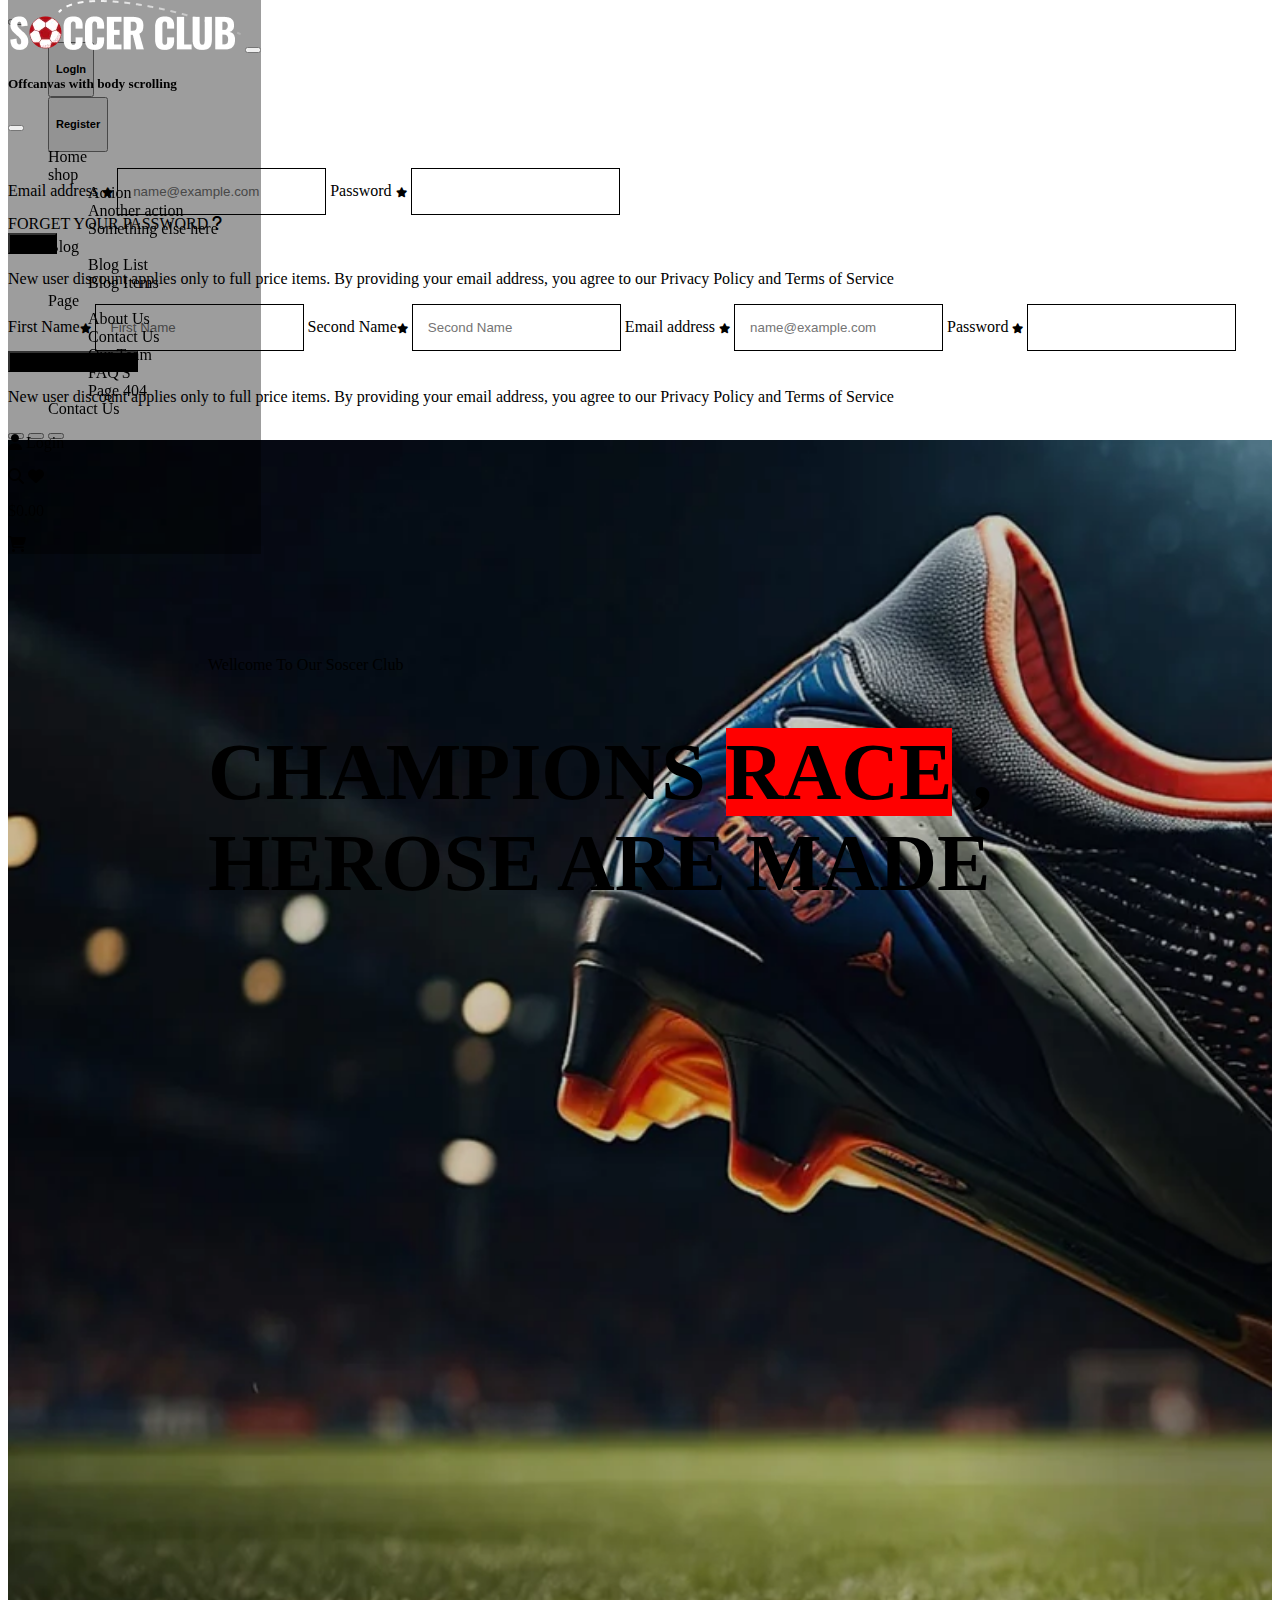
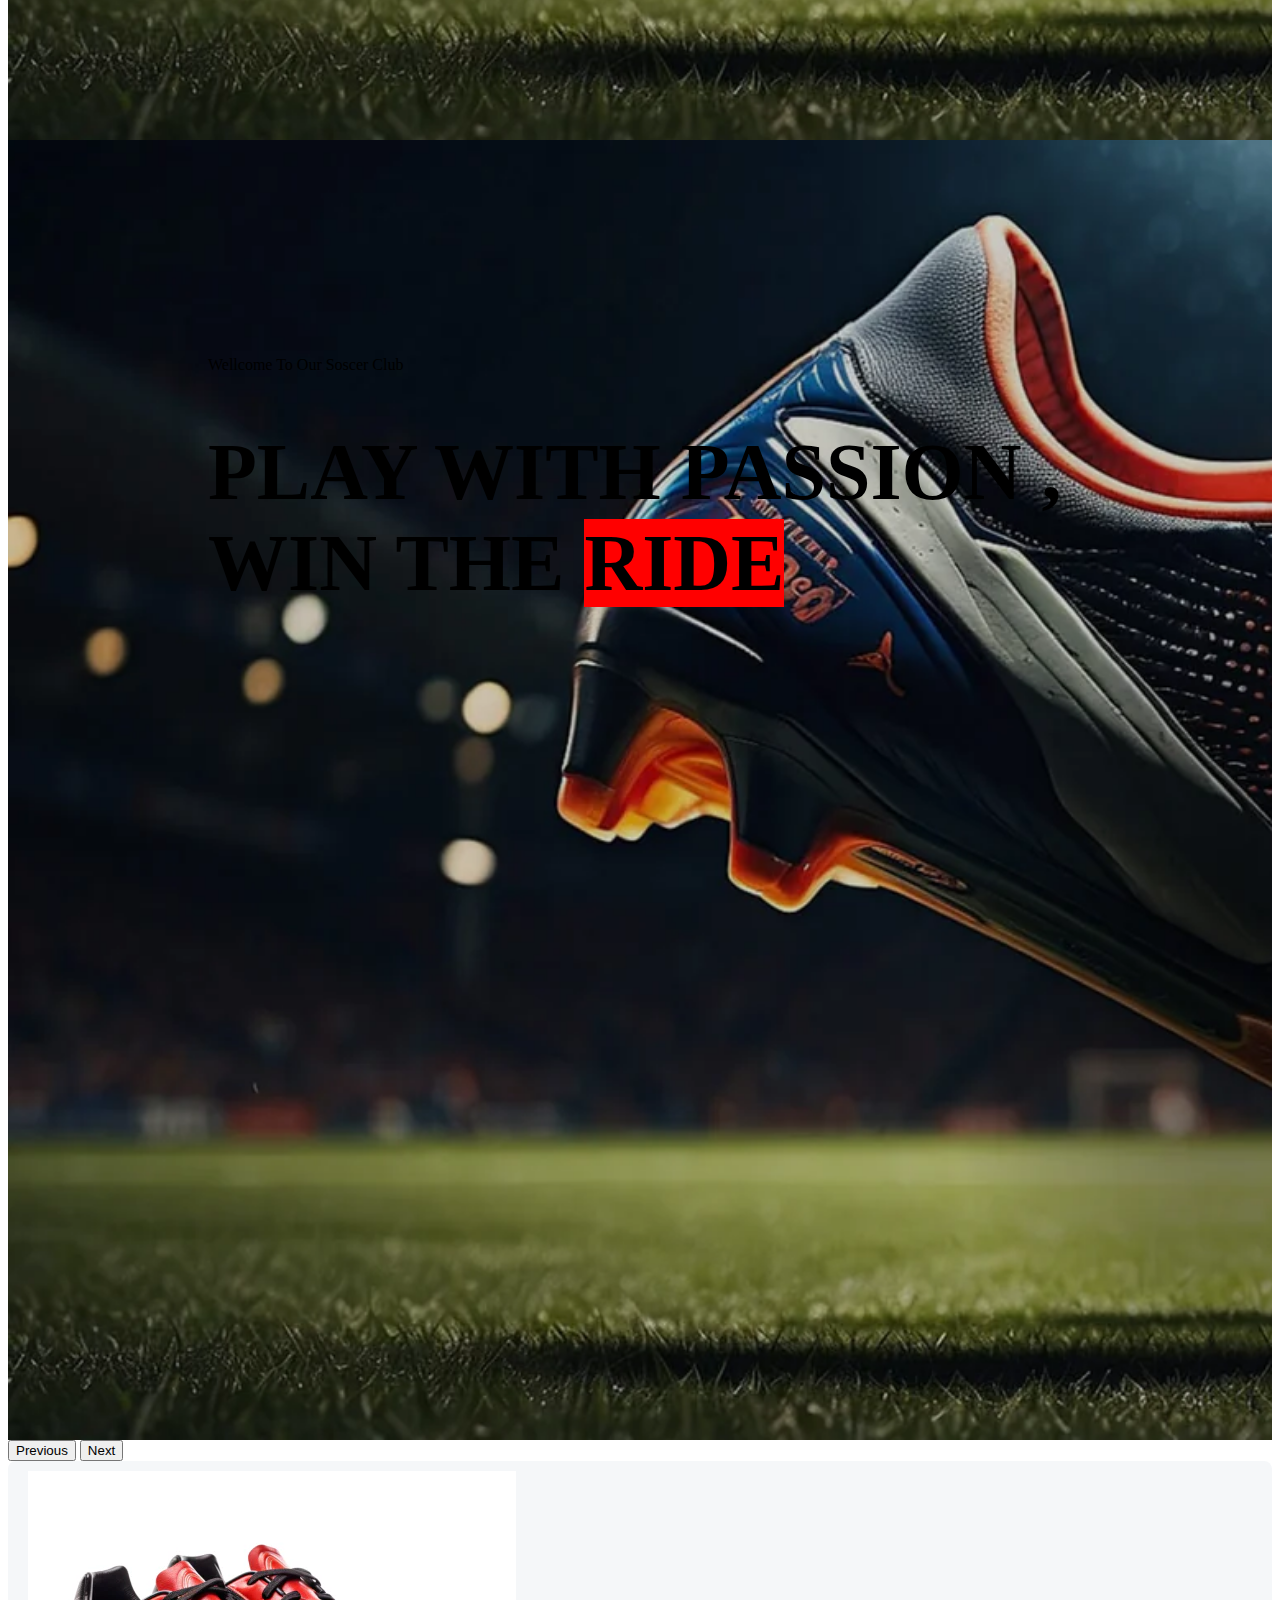
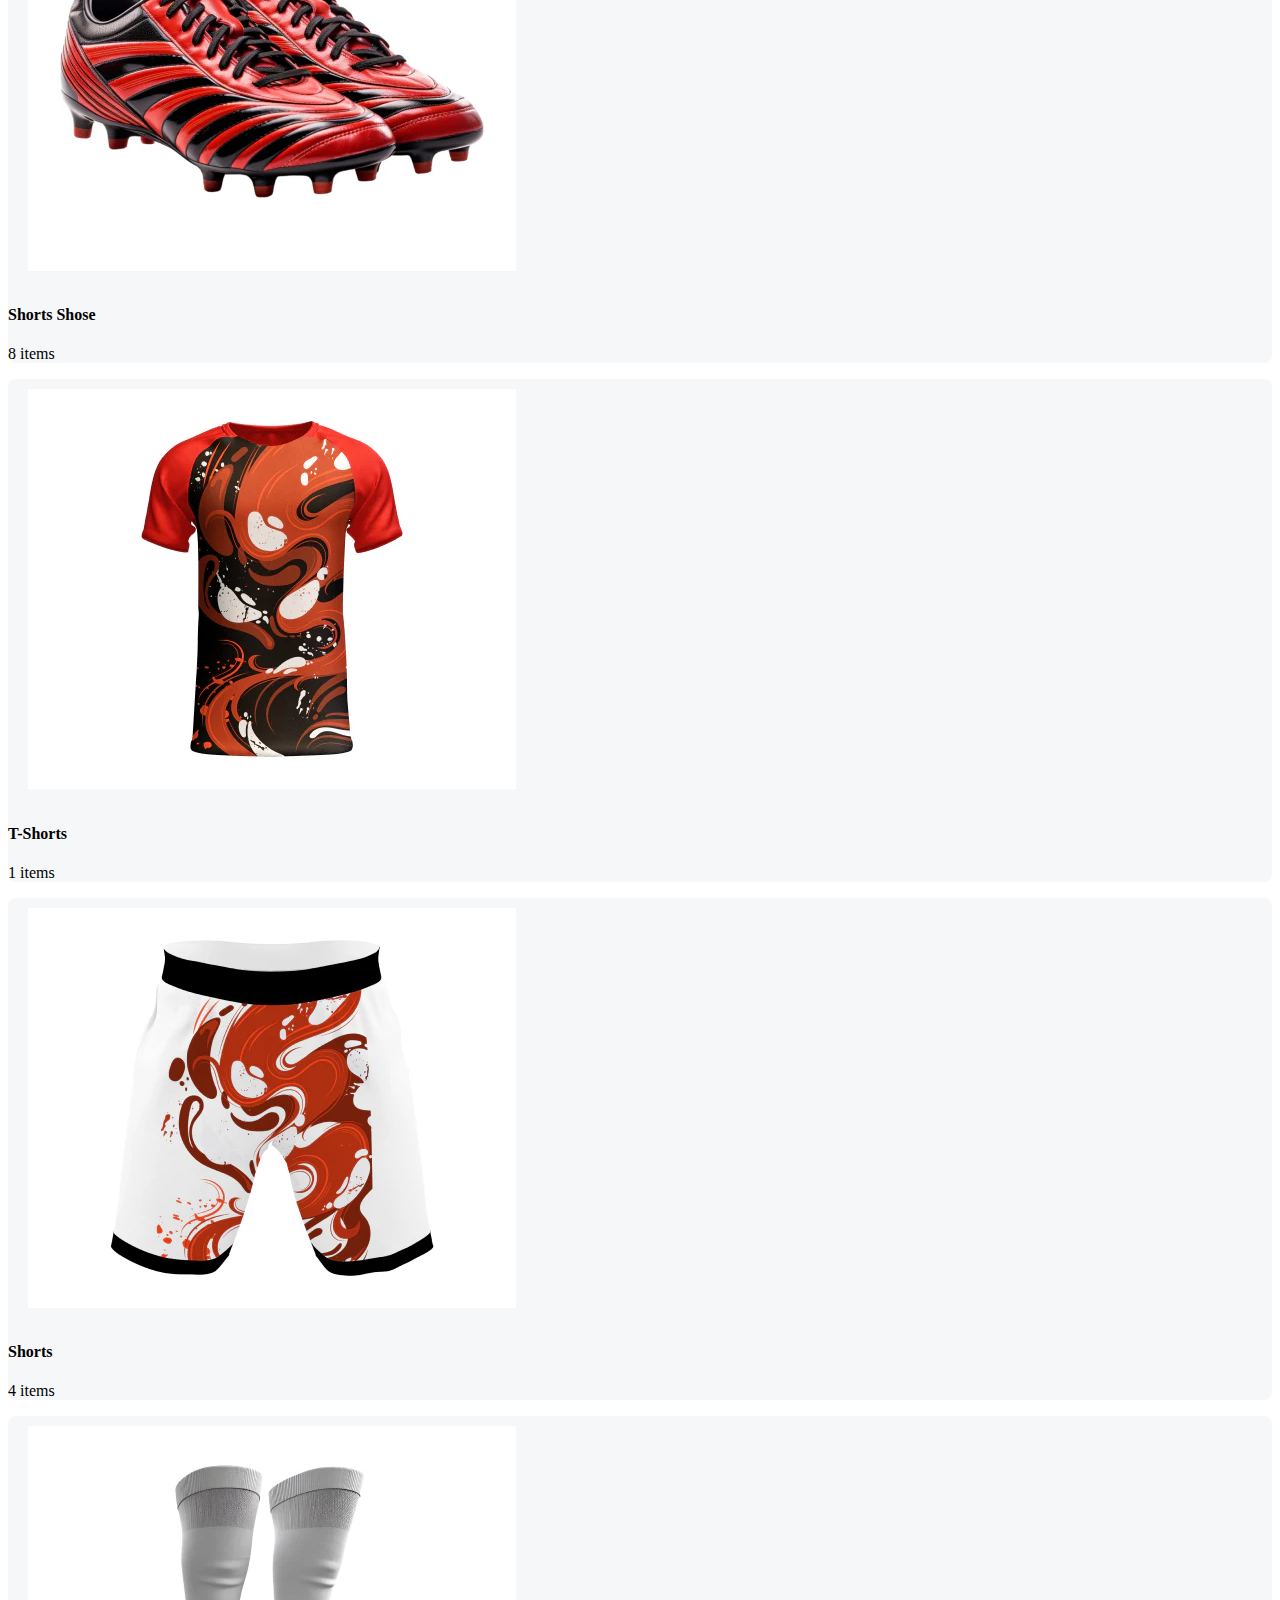
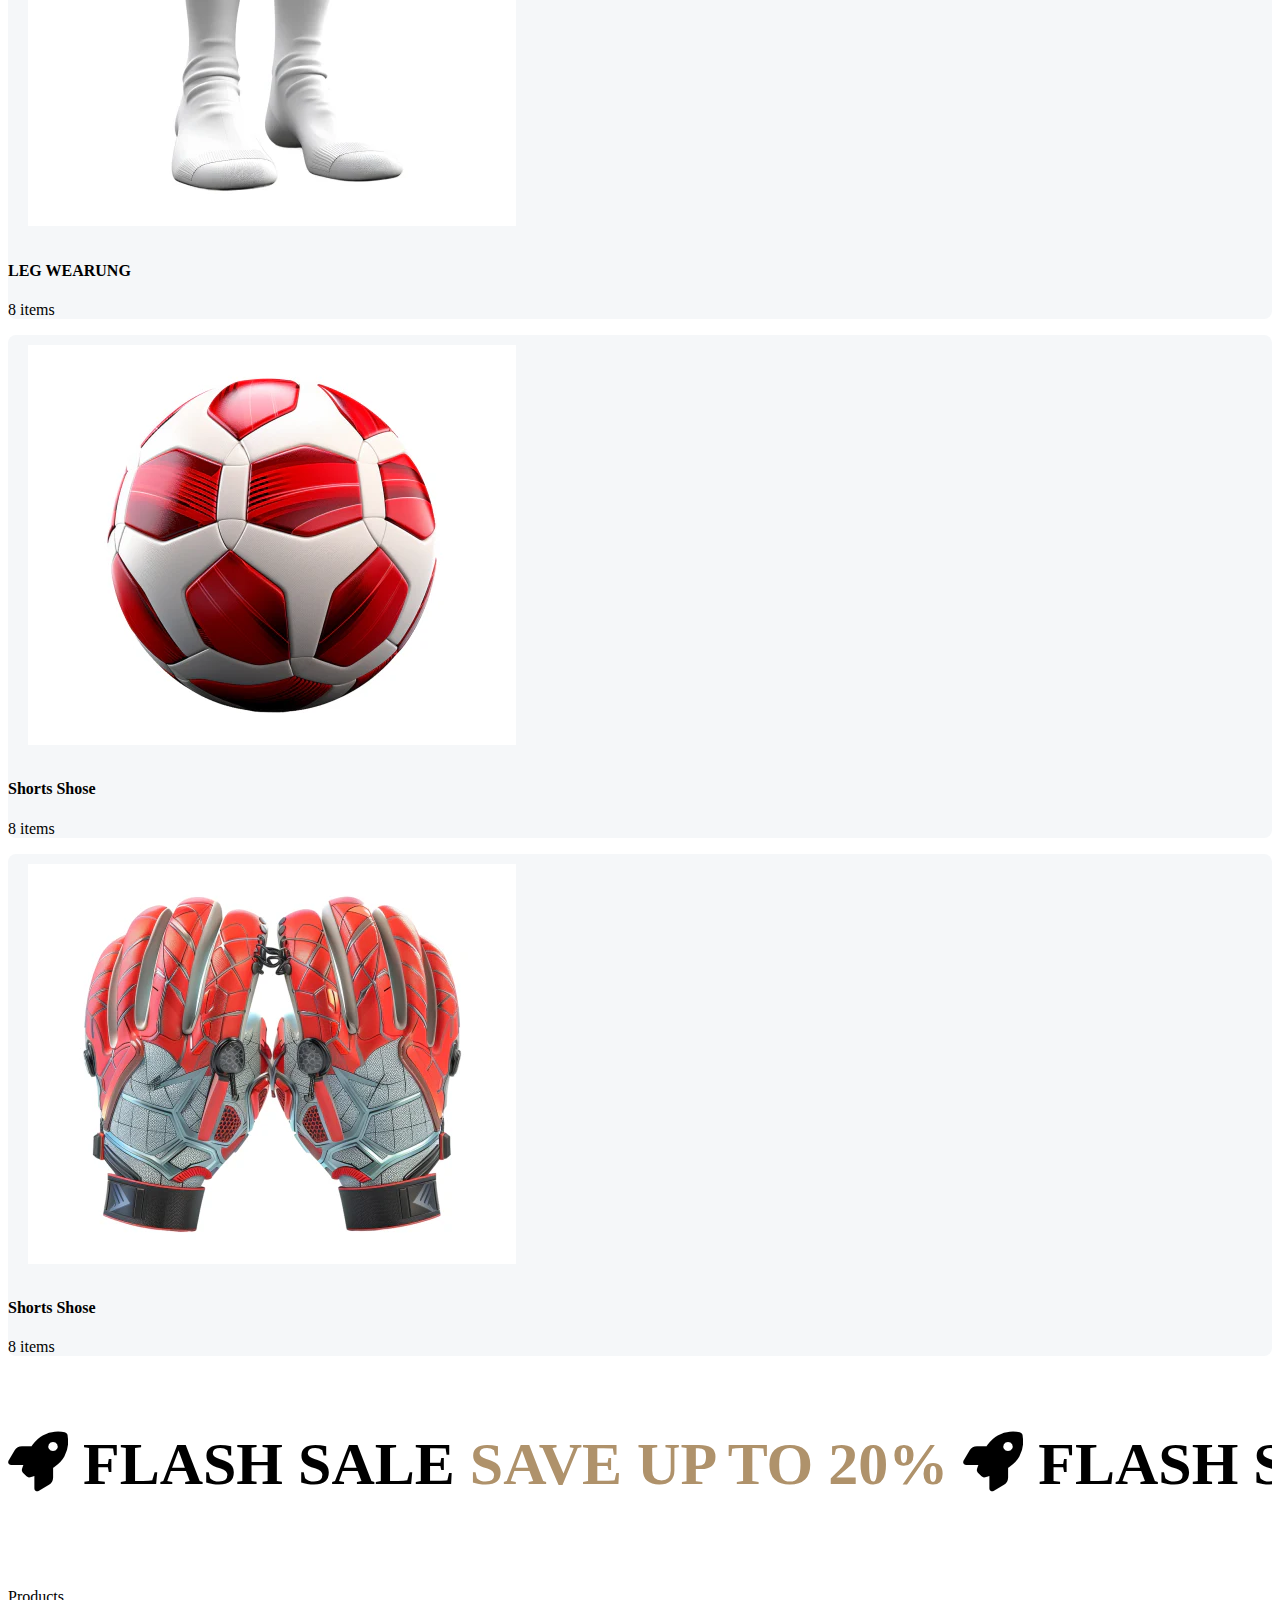
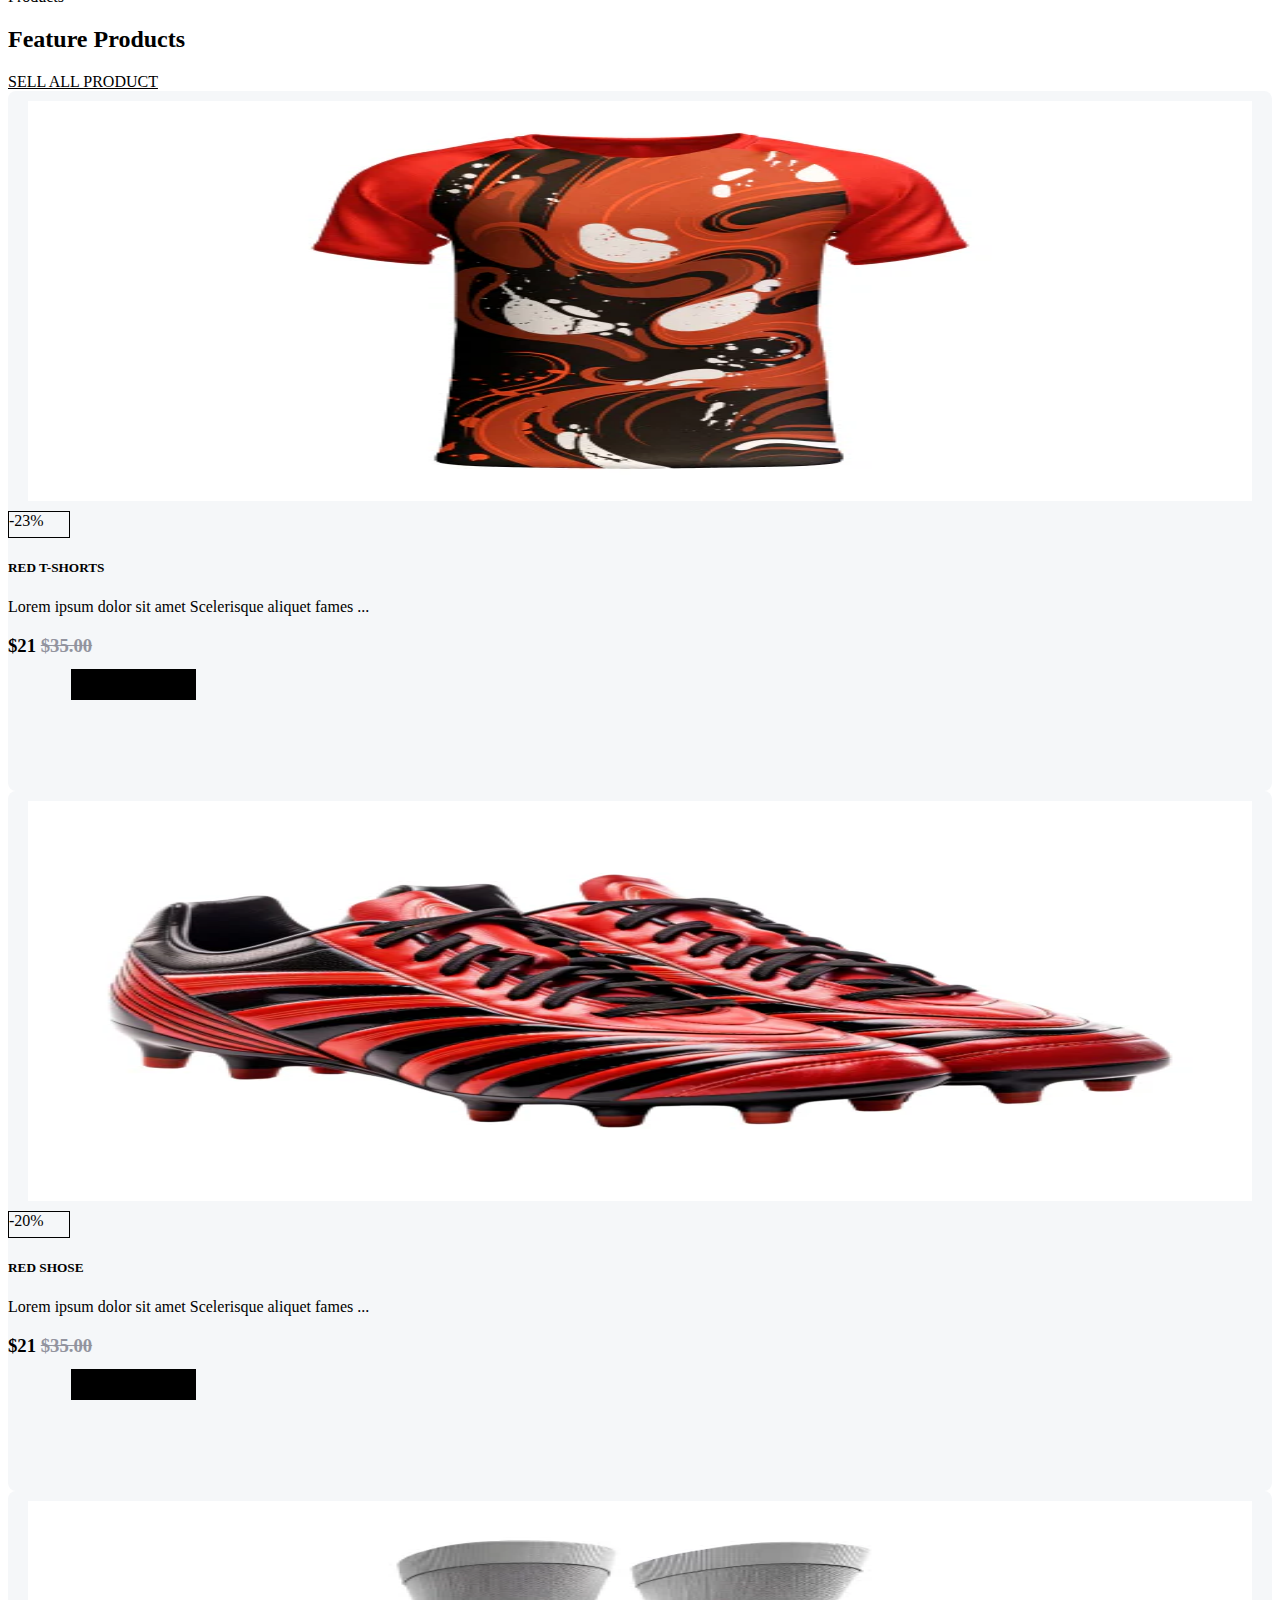
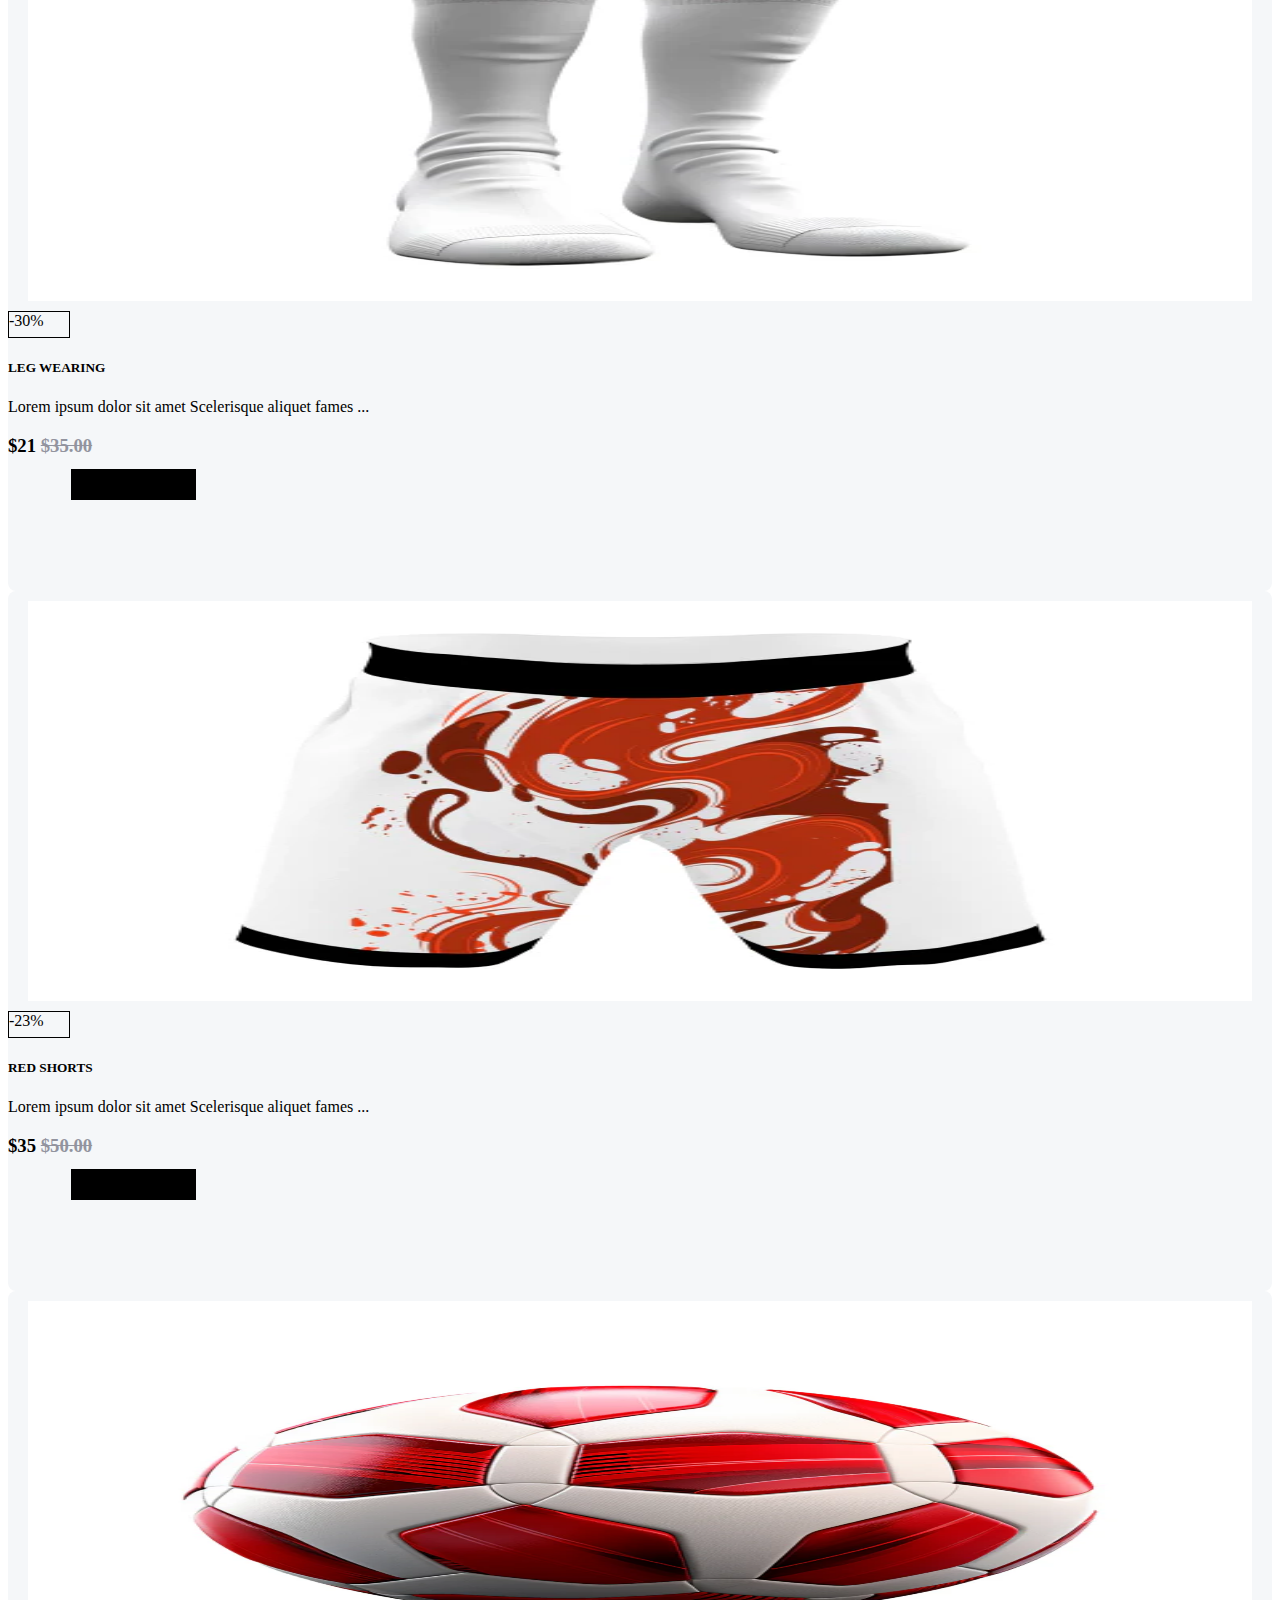
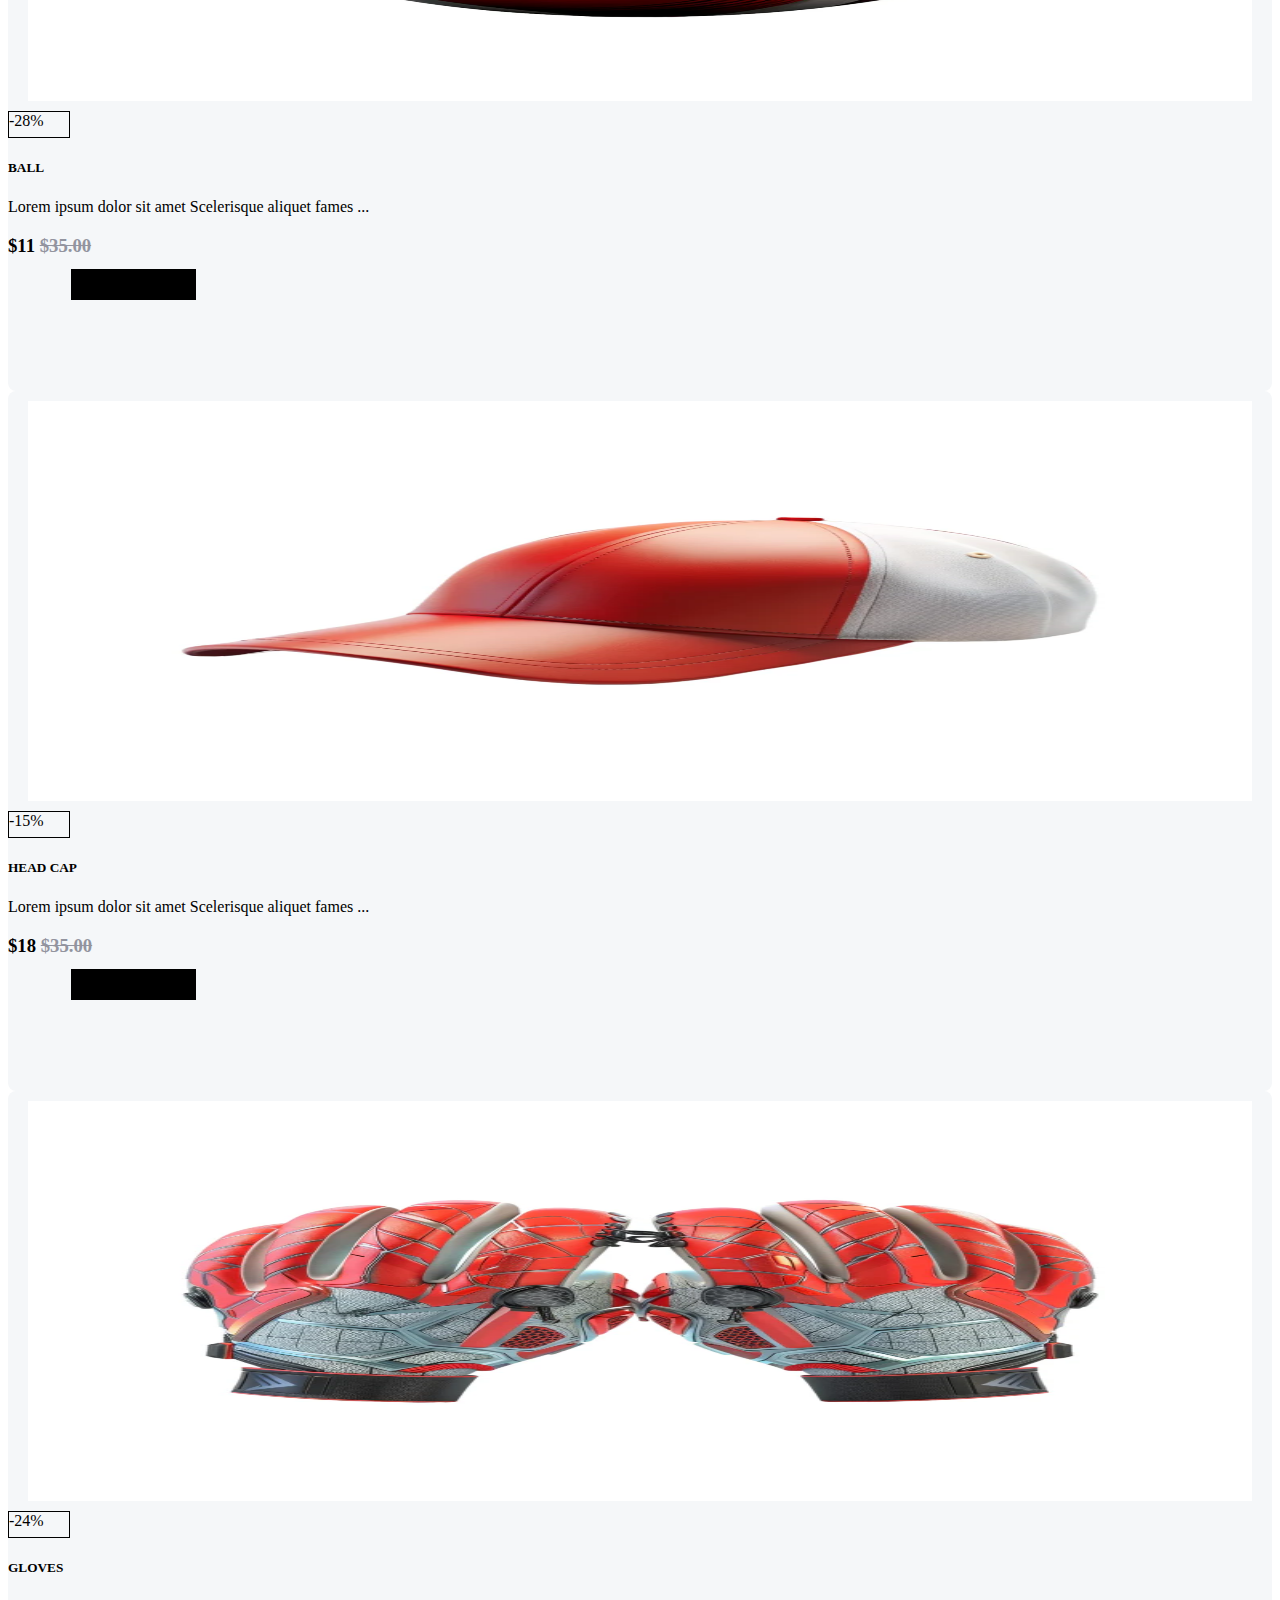
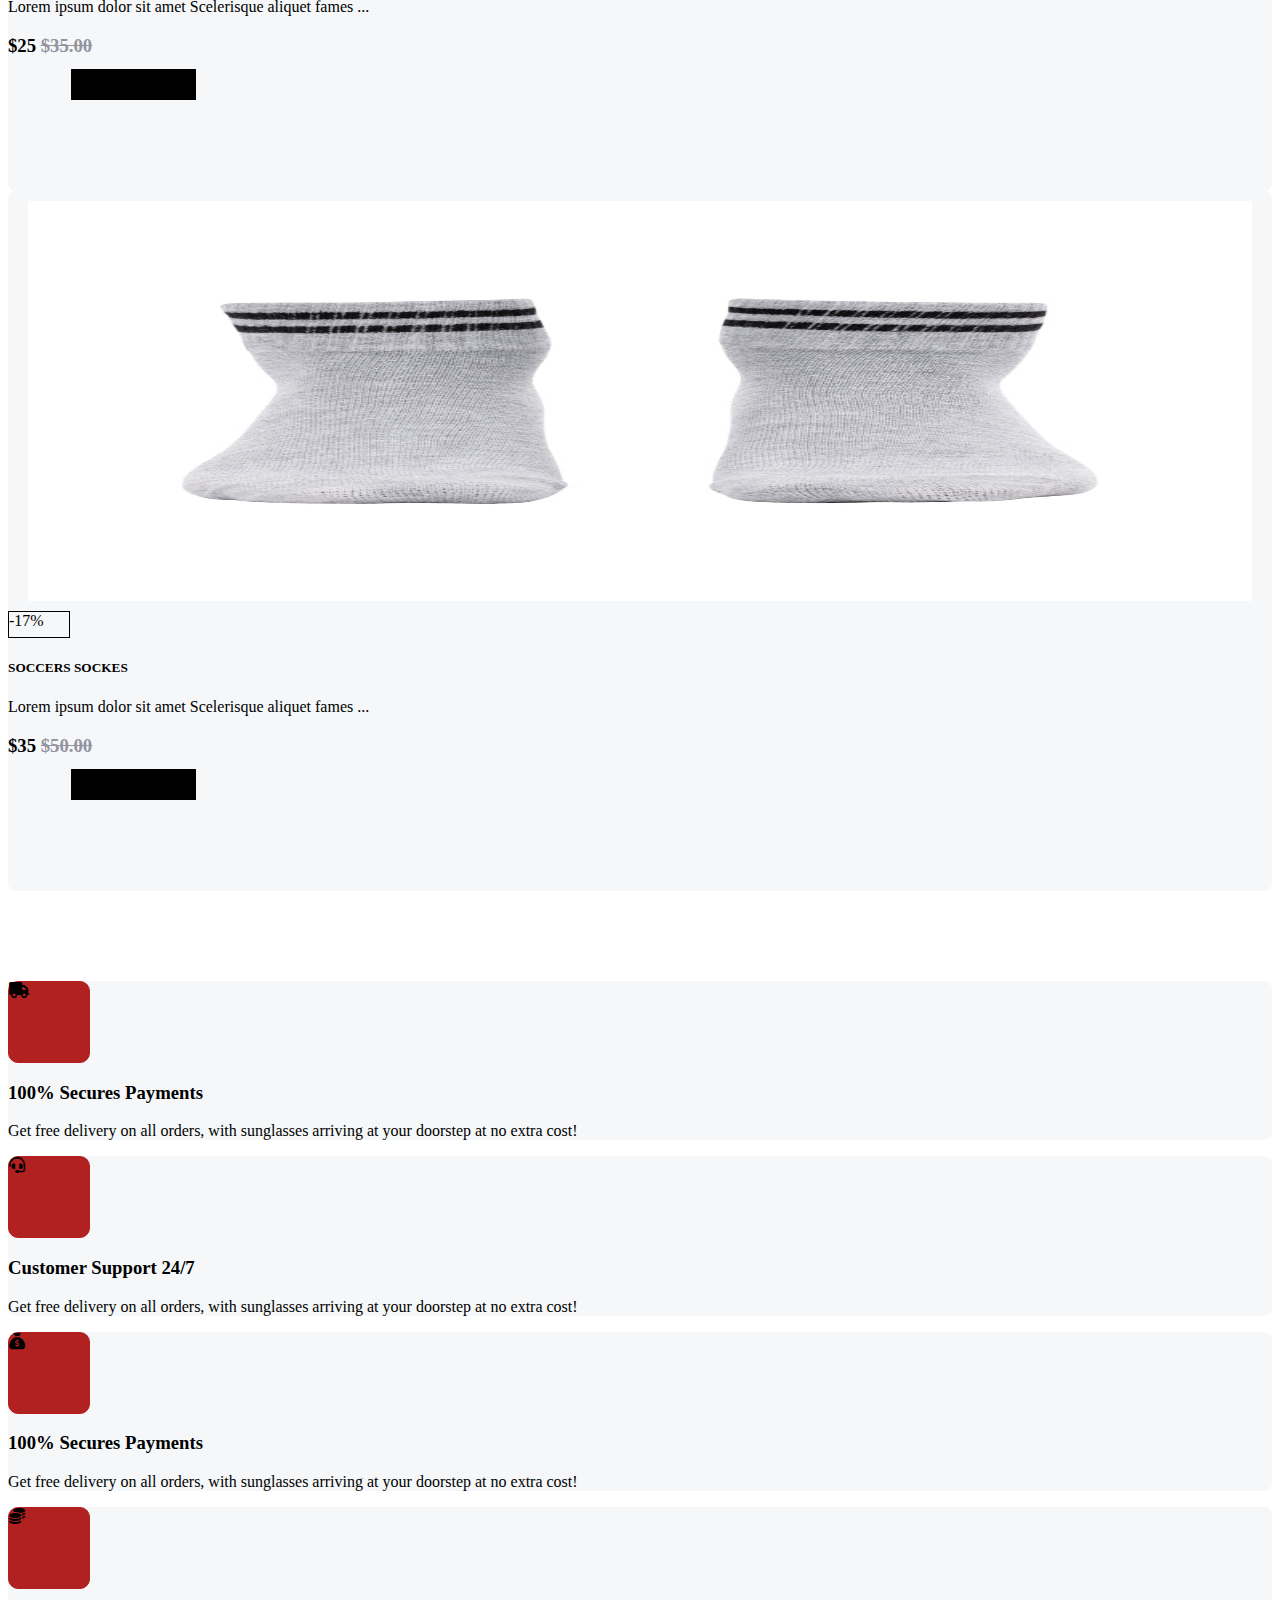
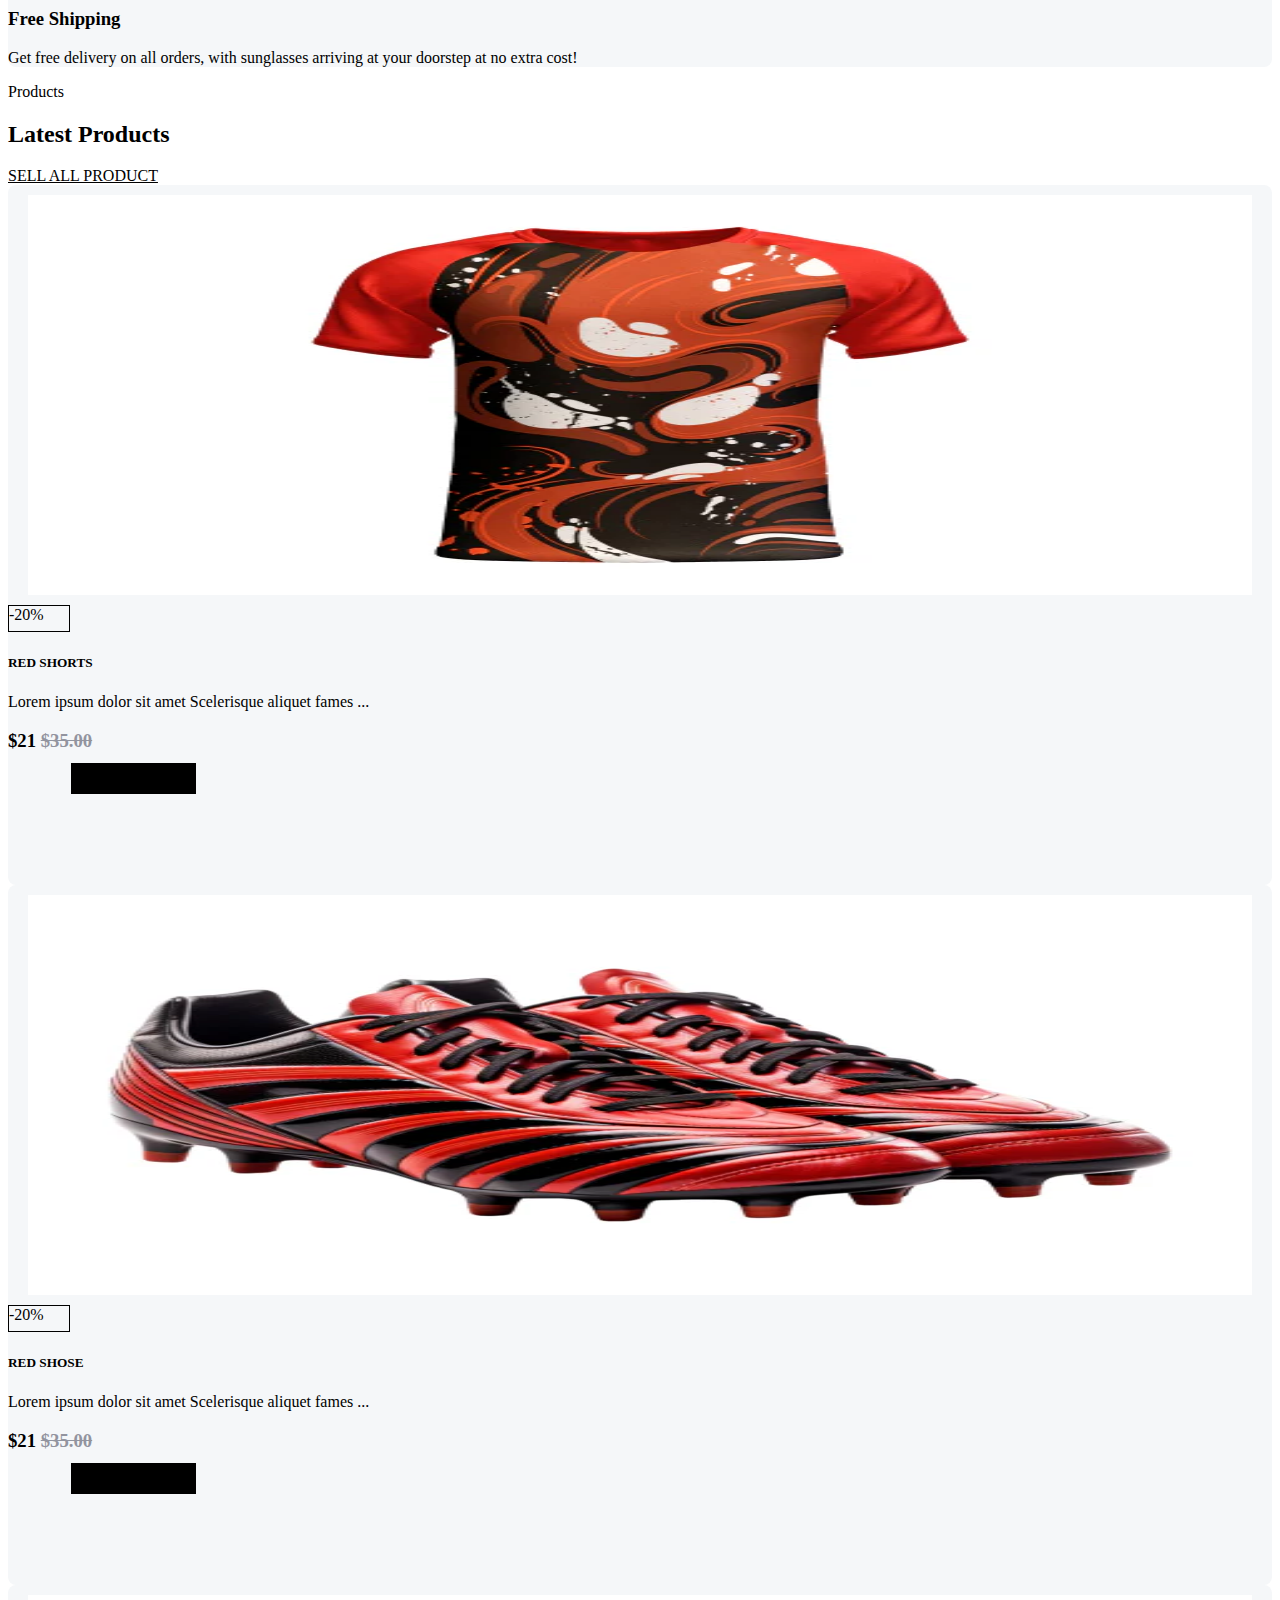
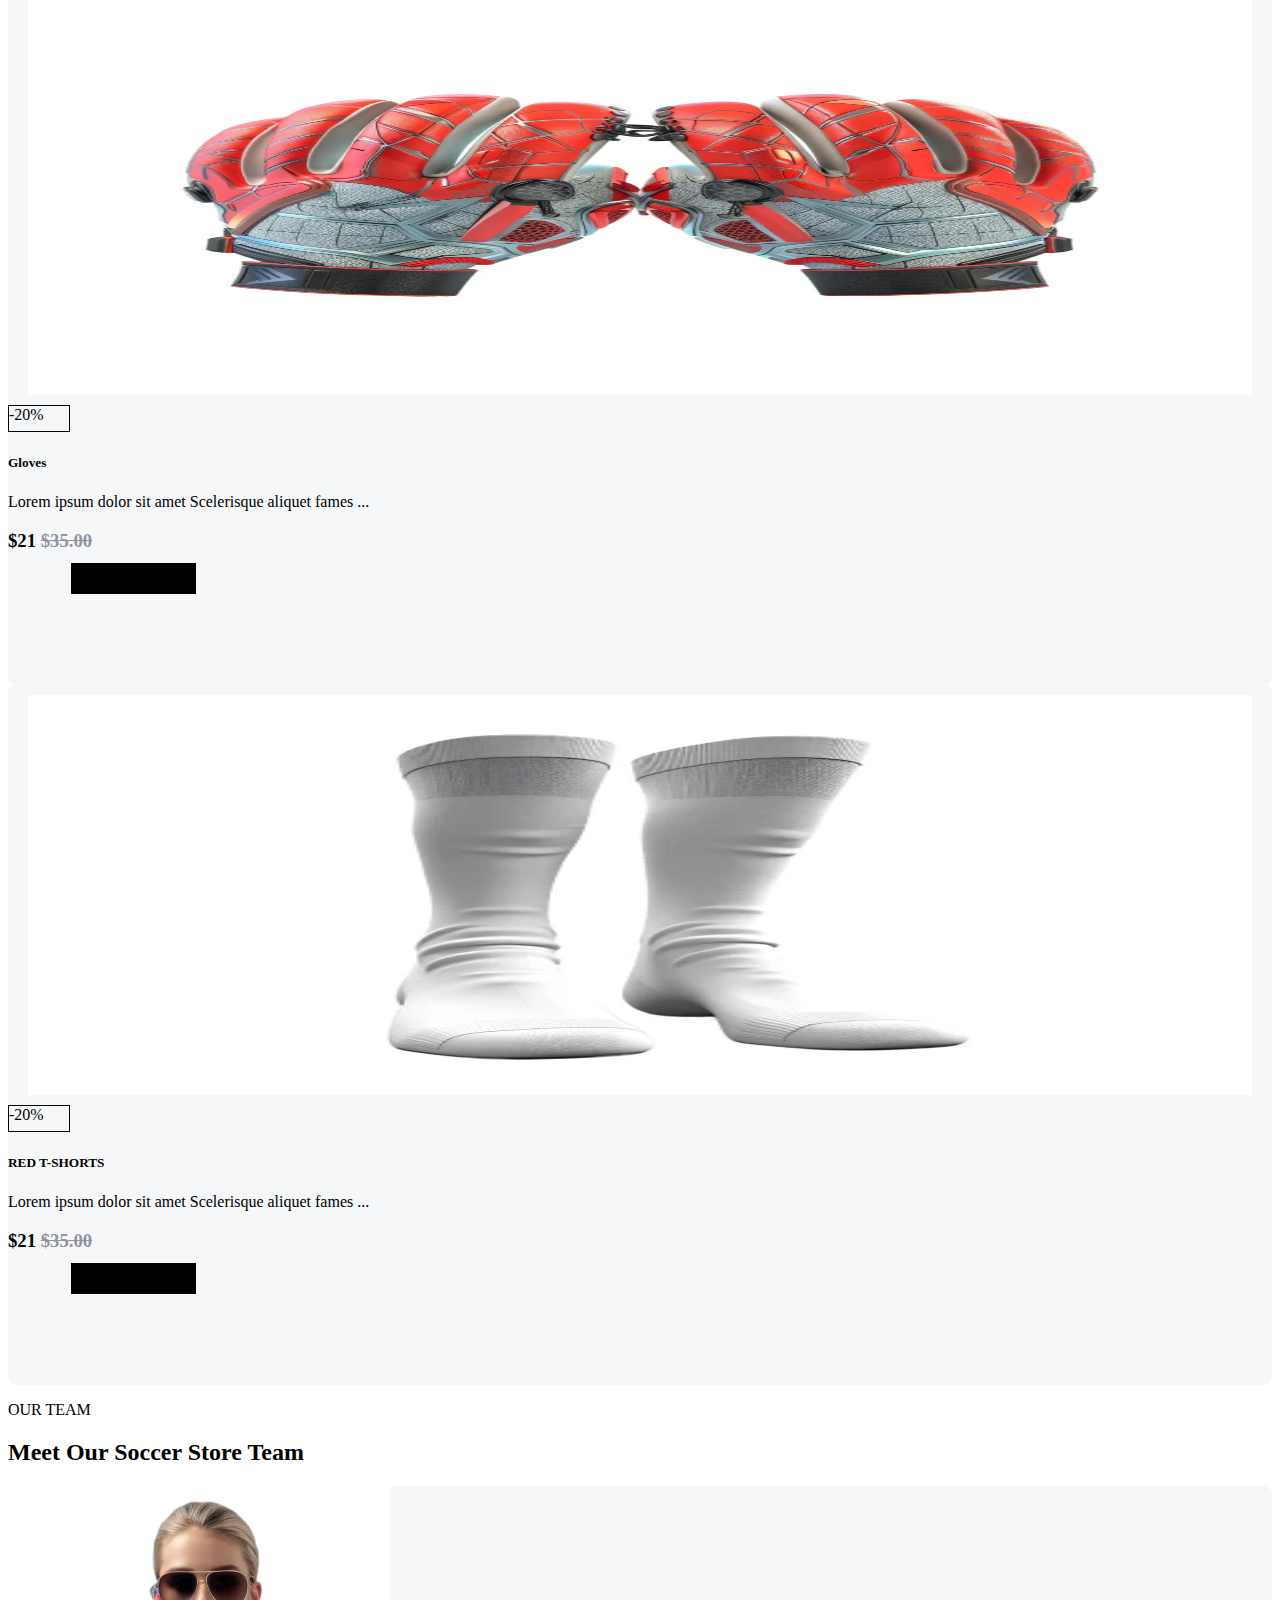
<file: index.html>
<!DOCTYPE html>
<html lang="en">

<head>
  <meta charset="UTF-8">
  <meta name="viewport" content="width=device-width, initial-scale=1.0">
  <title>Soccer Club Shop</title>
  <link href="https://cdn.jsdelivr.net/npm/bootstrap@5.3.8/dist/css/bootstrap.min.css" rel="stylesheet"
    integrity="sha384-sRIl4kxILFvY47J16cr9ZwB07vP4J8+LH7qKQnuqkuIAvNWLzeN8tE5YBujZqJLB" crossorigin="anonymous">
  <!-- icons -->
  <link rel="stylesheet" href="https://cdnjs.cloudflare.com/ajax/libs/font-awesome/6.7.2/css/all.min.css"
    integrity="sha512-Evv84Mr4kqVGRNSgIGL/F/aIDqQb7xQ2vcrdIwxfjThSH8CSR7PBEakCr51Ck+w+/U6swU2Im1vVX0SVk9ABhg=="
    crossorigin="anonymous" referrerpolicy="no-referrer" />
  <link rel="stylesheet" href="assests/style.css">
  <script src="https://cdn.jsdelivr.net/npm/bootstrap@5.3.8/dist/js/bootstrap.bundle.min.js"
    integrity="sha384-FKyoEForCGlyvwx9Hj09JcYn3nv7wiPVlz7YYwJrWVcXK/BmnVDxM+D2scQbITxI"
    crossorigin="anonymous"></script>
</head>

<body>

  <header class="header">

    <nav class="navbar navbar-expand-lg pt-4 pb-4 w-100 ">
      <div class="container-fluid">
        <a class="navbar-brand " href="#"><img src="/assests/logo" alt=""></a>
        <button class="navbar-toggler " type="button" data-bs-toggle="offcanvas" data-bs-target="#offcanvasScrolling"
          aria-controls="offcanvasScrolling">
          <span class="navbar-toggler-icon"></span>
        </button>
        <div class="offcanvas offcanvas-start show text-bg-dark" data-bs-scroll="true" data-bs-backdrop="false" tabindex="-1"
          id="offcanvasScrolling" aria-labelledby="offcanvasScrollingLabel">
          <div class="offcanvas-header">
            <h5 class="offcanvas-title" id="offcanvasScrollingLabel">Offcanvas with body scrolling</h5>
            <button type="button" class="btn-close" data-bs-dismiss="offcanvas" aria-label="Close"></button>
          </div>
          <div class="offcanvas-body">
            <ul class="navbar-nav me-auto mb-2 mb-lg-0 gap-4 ">
              <li class="nav-item">
                <a class="nav-link active text-light fs-5 fw-semibold" aria-current="page" href="#">Home</a>
              </li>
              <li class="nav-item dropdown">
                <a class="nav-link dropdown-toggle text-light fs-5 fw-semibold" href="#" role="button"
                  data-bs-toggle="dropdown" aria-expanded="false">shop </a>
                <ul class="dropdown-menu ">
                  <li><a class="dropdown-item" href="#">Action</a></li>
                  <li><a class="dropdown-item" href="#">Another action</a></li>
                  <li><a class="dropdown-item" href="#">Something else here</a></li>
                </ul>
              </li>
              <li class="nav-item dropdown">
                <a class="nav-link dropdown-toggle text-light fs-5 fw-semibold" href="#" role="button"
                  data-bs-toggle="dropdown" aria-expanded="false">Blog </a>
                <ul class="dropdown-menu">
                  <li><a class="dropdown-item fs-6 fw-semibold" href="#">Blog List</a></li>
                  <li><a class="dropdown-item fs-6 fw-semibold" href="#">Blog Items</a></li>
                </ul>
              </li>
              <li class="nav-item dropdown">
                <a class="nav-link dropdown-toggle text-light fs-5 fw-semibold" href="#" role="button"
                  data-bs-toggle="dropdown" aria-expanded="false">Page </a>
                <ul class="dropdown-menu">
                  <li><a class="dropdown-item fs-6 fw-semibold" href="#">About Us</a></li>
                  <li><a class="dropdown-item fs-6 fw-semibold" href="#">Contact Us</a></li>
                  <li><a class="dropdown-item fs-6 fw-semibold" href="#">Our Team </a></li>
                  <li><a class="dropdown-item fs-6 fw-semibold" href="#">FAQ'S</a></li>
                  <li><a class="dropdown-item fs-6 fw-semibold" href="#">Page 404</a></li>



                </ul>
              </li>
              <li class="nav-item">
                <a class="nav-link active text-light fs-5 fw-semibold" aria-current="page" href="#">Contact Us</a>
              </li>

            </ul>
            <div class="login d-flex gap-4" data-bs-toggle="modal" data-bs-target="#"><a href="#">
                <div class=" login d-flex gap-2">
              </a>
              <a href="#">
                <p class="text-light mt-2" data-bs-toggle="modal" data-bs-target="#exampleModal"> <i
                    class="fa-solid fa-user text-light fs-4 me-3"></i> Login</p>
              </a>
            </div>
            <i class="fa-solid fa-magnifying-glass text-light fs-4"></i>
            <i class="fa-solid fa-heart text-light fs-2"></i>
            <div class="cart d-flex justify-content-center mt-1">
              <p class="text-light">$0.00</p>
              <a href="#"> <i class="fa-solid fa-cart-shopping text-light fs-3"></i></a>
            </div>
          </div>
        </div>

      </div>

    </nav>
    <div class="modal fade" id="exampleModal" tabindex="-1" aria-labelledby="exampleModalLabel" aria-hidden="true">
      <div class="modal-dialog">
        <div class="modal-content">
          <div class="modal-header">
            <!-- <h1 class="modal-title fs-5" id="exampleModalLabel">Modal title</h1> -->
            <button type="button" class="btn-close text-danger" data-bs-dismiss="modal" aria-label="Close"></button>
          </div>
          <div class="modal-body ">
            <ul class="nav nav-underline gap-5 d-flex justify-content-around" id="myTab" role="tablist">
              <li class="nav-item" role="presentation">
                <button class="nav-link active" id="home-tab" data-bs-toggle="tab" data-bs-target="#home-tab-pane"
                  type="button" role="tab" aria-controls="home-tab-pane" aria-selected="true">
                  <h5 class="fw-semibold" id="modal-btn">LogIn</h5>
                </button>
              </li>
              <li class="nav-item" role="presentation">
                <button class="nav-link" id="profile-tab" data-bs-toggle="tab" data-bs-target="#profile-tab-pane"
                  type="button" role="tab" aria-controls="profile-tab-pane" aria-selected="false">
                  <h5 class="fw-semibold" id="modal-btn">Register</h5>
                </button>
              </li>


            </ul>
            <div class="tab-content" id="myTabContent">
              <div class="tab-pane fade show active" id="home-tab-pane" role="tabpanel" aria-labelledby="home-tab"
                tabindex="0">
                <div class="mb-3 mt-4">
                  <label for="exampleFormControlInput1" class="form-label fw-bold">Email address <i
                      class="fa-solid fa-star text-danger modal-icon"></i></label>
                  <input type="email" class="form-control" id="exampleFormControlInput1" placeholder="name@example.com">

                  <label for="inputPassword1" class="form-label mt-3 fw-bold">Password <i
                      class="fa-solid fa-star text-danger modal-icon"></i></label>
                  <input type="password" id="inputPassword1" class="form-control" aria-describedby="passwordHelpBlock">
                </div>
                <div><a href="#" class="mt-5 fw-semibold">FORGET YOUR PASSWORD <i class="fa-solid fa-question"></i></a>
                </div>
                <button type="button" id="modal-login" class="btn btn-primary w-100 p-3 mt-4 ">LogIn</button>
                <p class="text-center  p-5">New user discount applies only to full price items.
                  By providing your email address, you agree to our
                  <a href="#" class="text-danger ">Privacy Policy</a> and <a href="#" class="text-danger">Terms of
                    Service</a>
                </p>

              </div>
              <div class="tab-pane fade" id="profile-tab-pane" role="tabpanel" aria-labelledby="profile-tab"
                tabindex="0">


                <label for="inputPassword1" class="form-label mt-3 fw-bold">First Name<i
                    class="fa-solid fa-star text-danger modal-icon"></i></label>
                <input type="text" id="inputPassword1" class="form-control" placeholder="First Name"
                  aria-describedby="passwordHelpBlock">

                <label for="inputPassword1" class="form-label mt-3 fw-bold">Second Name<i
                    class="fa-solid fa-star text-danger modal-icon"></i></label>
                <input type="text" id="inputPassword1" class="form-control" placeholder="Second Name"
                  aria-describedby="passwordHelpBlock">
                <label for="exampleFormControlInput1" class="form-label fw-bold mt-3">Email address <i
                    class="fa-solid fa-star text-danger modal-icon"></i></label>
                <input type="email" class="form-control" id="exampleFormControlInput1" placeholder="name@example.com">

                <label for="inputPassword1" class="form-label mt-3 fw-bold">Password <i
                    class="fa-solid fa-star text-danger modal-icon"></i></label>
                <input type="password" id="inputPassword1" class="form-control" aria-describedby="passwordHelpBlock">
                <button type="button" id="modal-login" class="btn btn-primary w-100 p-3 mt-4 mt-5 ">Creat New
                  Account</button>
                <p class="text-center  p-5">New user discount applies only to full price items.
                  By providing your email address, you agree to our
                  <a href="#" class="text-danger ">Privacy Policy</a> and <a href="#" class="text-danger">Terms of
                    Service</a>
                </p>

              </div>


            </div>
          </div>
          <!-- end-modal -->
        </div>

      </div>
    </div>
    </div>

  </header>
  <div class="hero">
    <div id="carouselExampleIndicators" class="carousel slide">
      <div class="carousel-indicators">
        <button type="button" data-bs-target="#carouselExampleIndicators" data-bs-slide-to="0" class="active"
          aria-current="true" aria-label="Slide 1"></button>
        <button type="button" data-bs-target="#carouselExampleIndicators" data-bs-slide-to="1"
          aria-label="Slide 2"></button>
        <button type="button" data-bs-target="#carouselExampleIndicators" data-bs-slide-to="2"
          aria-label="Slide 3"></button>
      </div>
      <div class="carousel-inner">
        <div class="carousel-item active">
          <div class="back w-100">
            <p class="text-light  fs-3 fw-bolder text-center ">Wellcome To Our Soscer Club</p>
            <div class="container">
              <h1 id="h1" class="text-center text-light"> CHAMPIONS <SPan>RACE</SPan> , HEROSE ARE MADE</h1>
            </div>
          </div>
        </div>
        <div class="carousel-item">
          <div class="back w-100">
            <p class="text-light  fs-3 fw-bolder text-center ">Wellcome To Our Soscer Club</p>
            <div class="container">
              <h1 id="h1" class="text-center text-light"> PLAY WITH PASSION , WIN THE <span>RIDE</span></h1>
            </div>
          </div>
        </div>
      </div>
      <button class="carousel-control-prev" type="button" data-bs-target="#carouselExampleIndicators"
        data-bs-slide="prev">
        <span class="carousel-control-prev-icon" aria-hidden="true"></span>
        <span class="visually-hidden">Previous</span>
      </button>
      <button class="carousel-control-next" type="button" data-bs-target="#carouselExampleIndicators"
        data-bs-slide="next">
        <span class="carousel-control-next-icon" aria-hidden="true"></span>
        <span class="visually-hidden">Next</span>
      </button>
    </div>
  </div>


  <!-- section 1 -->
  <section class="mt-5">
    <div class="container-fluid mt-5 mb-4 ">
      <div class="row g-3 ">
        <div class="col-lg-2 col-md-4 col-sm-6">
          <div class="card">
            <div class="card-img"><img src="/assests/category01.webp" class="card-img-top" alt="..."></div>
            <div class="card-body">
              <h4 class="card-title text-center mt-3"><a href="#" class="text-dark fw-bold ">Shorts Shose</a></h4>
              <p class="fs-4 fw-semibold text-danger text-center">8 items</p>
            </div>
          </div>
        </div>

        <div class="col-lg-2 col-md-4 col-sm-6">
          <div class="card">
            <div class="card-img"><img src="/assests/category02.webp" class="card-img-top" alt="..."></div>
            <div class="card-body">
              <h4 class="card-title text-center mt-3"><a href="#" class="text-dark fw-bold ">T-Shorts</a></h4>
              <p class="fs-4 fw-semibold text-danger text-center">1 items</p>
            </div>
          </div>
        </div>
        <div class="col-lg-2 col-md-4 col-sm-6">
          <div class="card">
            <div class="card-img"><img src="/assests/category03.webp" class="card-img-top" alt="..."></div>
            <div class="card-body">
              <h4 class="card-title text-center mt-3"><a href="#" class="text-dark fw-bold ">Shorts</a></h4>
              <p class="fs-4 fw-semibold text-danger text-center">4 items</p>
            </div>
          </div>
        </div>
        <div class="col-lg-2 col-md-4 col-sm-6">
          <div class="card">
            <div class="card-img"><img src="/assests/category04.webp" class="card-img-top" alt="..."></div>
            <div class="card-body">
              <h4 class="card-title text-center mt-3"><a href="#" class="text-dark fw-bold ">LEG WEARUNG</a></h4>
              <p class="fs-4 fw-semibold text-danger text-center">8 items</p>
            </div>
          </div>
        </div>
        <div class="col-lg-2 col-md-4 col-sm-6">
          <div class="card">
            <div class="card-img"><img src="/assests/category05.webp" class="card-img-top" alt="..."></div>
            <div class="card-body">
              <h4 class="card-title text-center mt-3"><a href="#" class="text-dark fw-bold ">Shorts Shose</a></h4>
              <p class="fs-4 fw-semibold text-danger text-center">8 items</p>
            </div>
          </div>
        </div>
        <div class="col-lg-2 col-md-4 col-sm-6">
          <div class="card">
            <div class="card-img"><img src="/assests/category06.webp" class="card-img-top" alt="..."></div>
            <div class="card-body">
              <h4 class="card-title text-center mt-3"><a href="#" class="text-dark fw-bold ">Shorts Shose</a></h4>
              <p class="fs-4 fw-semibold text-danger text-center">8 items</p>
            </div>
          </div>
        </div>
      </div>
    </div>

    <!-- section 2 running -->
    <marque>
      <div class="marquee">
        <div class="track">
          <div class="content fs-1">&nbsp;
            <h1 class="fw-bold" id="runing"><i class="fa-solid fa-rocket text-danger fs-1"></i> FLASH SALE <SPan>SAVE UP
                TO 20%</SPan> <i class="fa-solid fa-rocket text-danger fs-1 "></i> FLASH SALE <SPan>SAVE UP TO
                20%</SPan>
              <i class="fa-solid fa-rocket text-danger"></i> FLASH SALE <SPan>SAVE UP TO 20%</SPan> <i
                class="fa-solid fa-rocket text-danger"></i> FLASH SALE <SPan>SAVE UP TO 20%</SPan>
            </h1>
          </div>
        </div>
      </div>
    </marquee>
    <!-- end -->
    <!-- section3 -->

    <!-- end -->

    <!-- section 4 -->
    <div class="section4 container-fluid">
      <p class="text-danger fs-5 fw-semibold">Products</p>
      <div class="d-flex gap-5 sub-5 ">
        <h2 class="fs-1 fw-bold">Feature Products</h2>
        <a href="#" class="mt-3  fs-5 fw-semibold section4-a">SELL ALL PRODUCT</a>
      </div>

      <div class="container-fluid mt-5">
        <div class="row g-4">
          <div class="col-lg-3 col-md-6">
            <div class="card  section4-cart">
              <div class="section4-img "> <img src="/assests/category02.webp" alt=""></div>
              <div class="hiden-icons">
                <div class="hiden" data-bs-toggle="tooltip" title="Add Wishlist" data-bs-placement="left"><i
                    class="fa-regular fa-heart fs-3"></i></div>
                <div class="hiden" data-bs-toggle="tooltip" data-bs-placement="left" title="Quick view"><i
                    class="fa-regular fa-eye fs-3 "></i></div>
                <div class="hiden" data-bs-toggle="tooltip" data-bs-placement="left" title="Add Compare"><i
                    class="fa-solid fa-compass fs-3"></i></div>
              </div>
              <div class="off text-center mt-3 position-absolute offset-1 text-bg-dark">-23%</div>

              <div class="card-body">

                <h5 class="card-title text-center mt-3 fs-2 fw-bold"><a href="#">RED T-SHORTS</a></h5>
                <p class="card-text text-center fs-5 fw-semibold">Lorem ipsum dolor sit amet Scelerisque aliquet fames
                  ...</p>
                <h3 class="fw-bold text-center section4-h3 ">$21 <span>$35.00</span></h3>
                <a href="#" class="btn btn-primary section4-btn fs-4 fw-semibold text-center  ">ADD TO CART</a>
              </div>
            </div>
          </div>
          <div class="col-lg-3 col-md-6">
            <div class="card  section4-cart">
              <div class="section4-img "> <img src="/assests/category01.webp" alt=""></div>
              <div class="hiden-icons">
                <div class="hiden" data-bs-toggle="tooltip" title="Add Wishlist" data-bs-placement="left"><i
                    class="fa-regular fa-heart fs-3"></i></div>
                <div class="hiden" data-bs-toggle="tooltip" data-bs-placement="left" title="Quick view"><i
                    class="fa-regular fa-eye fs-3 "></i></div>
                <div class="hiden" data-bs-toggle="tooltip" data-bs-placement="left" title="Add Compare"><i
                    class="fa-solid fa-compass fs-3"></i></div>
              </div>
              <div class="off text-center mt-3 position-absolute offset-1 text-bg-dark">-20%</div>
              <div class="card-body">
                <h5 class="card-title text-center mt-3 fs-2 fw-bold"><a href="#">RED SHOSE</a></h5>
                <p class="card-text text-center fs-5 fw-semibold">Lorem ipsum dolor sit amet Scelerisque aliquet fames
                  ...</p>
                <h3 class="fw-bold text-center section4-h3 ">$21 <span>$35.00</span></h3>
                <a href="#" class="btn btn-primary section4-btn fs-4 fw-semibold text-center  ">ADD TO CART</a>
              </div>
            </div>
          </div>
          <div class="col-lg-3 col-md-6">
            <div class="card  section4-cart">
              <div class="section4-img "> <img src="/assests/category04.webp" alt=""></div>
              <div class="hiden-icons">
                <div class="hiden" data-bs-toggle="tooltip" title="Add Wishlist" data-bs-placement="left"><i
                    class="fa-regular fa-heart fs-3"></i></div>
                <div class="hiden" data-bs-toggle="tooltip" data-bs-placement="left" title="Quick view"><i
                    class="fa-regular fa-eye fs-3 "></i></div>
                <div class="hiden" data-bs-toggle="tooltip" data-bs-placement="left" title="Add Compare"><i
                    class="fa-solid fa-compass fs-3"></i></div>
              </div>
              <div class="off text-center mt-3 position-absolute offset-1 text-bg-dark">-30%</div>
              <div class="card-body">
                <h5 class="card-title text-center mt-3 fs-2 fw-bold"><a href="#">LEG WEARING</a></h5>
                <p class="card-text text-center fs-5 fw-semibold">Lorem ipsum dolor sit amet Scelerisque aliquet fames
                  ...</p>
                <h3 class="fw-bold text-center section4-h3 ">$21 <span>$35.00</span></h3>
                <a href="#" class="btn btn-primary section4-btn fs-4 fw-semibold text-center  ">ADD TO CART</a>
              </div>
            </div>
          </div>
          <div class="col-lg-3 col-md-6">
            <div class="card  section4-cart">
              <div class="section4-img "> <img src="/assests/category03.webp" alt=""></div>
              <div class="hiden-icons">
                <div class="hiden" data-bs-toggle="tooltip" title="Add Wishlist" data-bs-placement="left"><i
                    class="fa-regular fa-heart fs-3"></i></div>
                <div class="hiden" data-bs-toggle="tooltip" data-bs-placement="left" title="Quick view"><i
                    class="fa-regular fa-eye fs-3 "></i></div>
                <div class="hiden" data-bs-toggle="tooltip" data-bs-placement="left" title="Add Compare"><i
                    class="fa-solid fa-compass fs-3"></i></div>
              </div>
              <div class="off text-center mt-3 position-absolute offset-1 text-bg-dark">-23%</div>
              <div class="card-body">
                <h5 class="card-title text-center mt-3 fs-2 fw-bold"><a href="#">RED SHORTS</a></h5>
                <p class="card-text text-center fs-5 fw-semibold">Lorem ipsum dolor sit amet Scelerisque aliquet fames
                  ...</p>
                <h3 class="fw-bold text-center section4-h3 ">$35 <span>$50.00</span></h3>
                <a href="#" class="btn btn-primary section4-btn fs-4 fw-semibold text-center">ADD TO CART</a>
              </div>
            </div>
          </div>
        </div>
      </div>
    </div>
    <!-- .section5 -->



    <div class="container-fluid mt-5">
      <div class="row g-4">
        <div class="col-lg-3 col-md-6">
          <div class="card  section4-cart">
            <div class="section4-img "> <img src="/assests/ball.webp" alt=""></div>
            <div class="hiden-icons">
              <div class="hiden" data-bs-toggle="tooltip" title="Add Wishlist" data-bs-placement="left"><i
                  class="fa-regular fa-heart fs-3"></i></div>
              <div class="hiden" data-bs-toggle="tooltip" data-bs-placement="left" title="Quick view"><i
                  class="fa-regular fa-eye fs-3 "></i></div>
              <div class="hiden" data-bs-toggle="tooltip" data-bs-placement="left" title="Add Compare"><i
                  class="fa-solid fa-compass fs-3"></i></div>
            </div>
            <div class="off text-center mt-3 position-absolute offset-1 text-bg-dark">-28%</div>
            <div class="card-body">
              <h5 class="card-title text-center mt-3 fs-2 fw-bold"><a href="#">BALL</a></h5>
              <p class="card-text text-center fs-5 fw-semibold">Lorem ipsum dolor sit amet Scelerisque aliquet fames ...
              </p>
              <h3 class="fw-bold text-center section4-h3 ">$11 <span>$35.00</span></h3>
              <a href="#" class="btn btn-primary section4-btn fs-4 fw-semibold text-center  ">ADD TO CART</a>
            </div>
          </div>
        </div>
        <div class="col-lg-3 col-md-6">
          <div class="card  section4-cart">
            <div class="section4-img "> <img src="/assests/cap.webp" alt=""></div>
            <div class="hiden-icons">
              <div class="hiden" data-bs-toggle="tooltip" title="Add Wishlist" data-bs-placement="left"><i
                  class="fa-regular fa-heart fs-3"></i></div>
              <div class="hiden" data-bs-toggle="tooltip" data-bs-placement="left" title="Quick view"><i
                  class="fa-regular fa-eye fs-3 "></i></div>
              <div class="hiden" data-bs-toggle="tooltip" data-bs-placement="left" title="Add Compare"><i
                  class="fa-solid fa-compass fs-3"></i></div>
            </div>
            <div class="off text-center mt-3 position-absolute offset-1 text-bg-dark">-15%</div>
            <div class="card-body">
              <h5 class="card-title text-center mt-3 fs-2 fw-bold"><a href="#">HEAD CAP</a></h5>
              <p class="card-text text-center fs-5 fw-semibold">Lorem ipsum dolor sit amet Scelerisque aliquet fames ...
              </p>
              <h3 class="fw-bold text-center section4-h3 ">$18 <span>$35.00</span></h3>
              <a href="#" class="btn btn-primary section4-btn fs-4 fw-semibold text-center  ">ADD TO CART</a>
            </div>
          </div>
        </div>
        <div class="col-lg-3 col-md-6">
          <div class="card  section4-cart">
            <div class="section4-img "> <img src="/assests/gloves.webp" alt=""></div>
            <div class="hiden-icons">
              <div class="hiden" data-bs-toggle="tooltip" title="Add Wishlist" data-bs-placement="left"><i
                  class="fa-regular fa-heart fs-3"></i></div>
              <div class="hiden" data-bs-toggle="tooltip" data-bs-placement="left" title="Quick view"><i
                  class="fa-regular fa-eye fs-3 "></i></div>
              <div class="hiden" data-bs-toggle="tooltip" data-bs-placement="left" title="Add Compare"><i
                  class="fa-solid fa-compass fs-3"></i></div>
            </div>
            <div class="off text-center mt-3 position-absolute offset-1 text-bg-dark">-24%</div>
            <div class="card-body">
              <h5 class="card-title text-center mt-3 fs-2 fw-bold"><a href="#">GLOVES</a></h5>
              <p class="card-text text-center fs-5 fw-semibold">Lorem ipsum dolor sit amet Scelerisque aliquet fames ...
              </p>
              <h3 class="fw-bold text-center section4-h3 ">$25 <span>$35.00</span></h3>
              <a href="#" class="btn btn-primary section4-btn fs-4 fw-semibold text-center  ">ADD TO CART</a>
            </div>
          </div>
        </div>
        <div class="col-lg-3 col-md-6">
          <div class="card  section4-cart">
            <div class="section4-img "> <img src="/assests/socks.jpg" alt=""></div>
            <div class="hiden-icons">
              <div class="hiden" data-bs-toggle="tooltip" title="Add Wishlist" data-bs-placement="left"><i
                  class="fa-regular fa-heart fs-3"></i></div>
              <div class="hiden" data-bs-toggle="tooltip" data-bs-placement="left" title="Quick view"><i
                  class="fa-regular fa-eye fs-3 "></i></div>
              <div class="hiden" data-bs-toggle="tooltip" data-bs-placement="left" title="Add Compare"><i
                  class="fa-solid fa-compass fs-3"></i></div>
            </div>
            <div class="off text-center mt-3 position-absolute offset-1 text-bg-dark">-17%</div>
            <div class="card-body">
              <h5 class="card-title text-center mt-3 fs-2 fw-bold"><a href="#">SOCCERS SOCKES</a></h5>
              <p class="card-text text-center fs-5 fw-semibold">Lorem ipsum dolor sit amet Scelerisque aliquet fames ...
              </p>
              <h3 class="fw-bold text-center section4-h3 ">$35 <span>$50.00</span></h3>
              <a href="#" class="btn btn-primary section4-btn fs-4 fw-semibold text-center">ADD TO CART</a>
            </div>
          </div>
        </div>
      </div>
    </div>
    <!-- section6 -->

    <div class="section6 mb-5 ">
      <div class="container-fluid mt-5">
        <div class="row">
          <div class="col-lg-3 col-md-6">
            <div class="card  mb-3">
              <div class="card-body">
                <div class="section6-icon text-center"><i class="fa-solid fa-truck fs-2 text-light mt-4 "></i></div>
                <h3 class="card-title text-center mt-3 fw-bold">100% Secures Payments</h3>
                <p class="card-text text-center fs-5">Get free delivery on all orders, with sunglasses arriving at your
                  doorstep at no extra cost!

                </p>
              </div>
            </div>
          </div>
          <div class="col-lg-3 col-md-6">
            <div class="card  mb-3">
              <div class="card-body">
                <div class="section6-icon text-center"><i class="fa-solid fa-headset fs-2 text-light mt-4 "></i></div>
                <h3 class="card-title text-center mt-3 fw-bold">Customer Support 24/7</h3>
                <p class="card-text text-center fs-5">Get free delivery on all orders, with sunglasses arriving at your
                  doorstep at no extra cost!

                </p>
              </div>
            </div>
          </div>
          <div class="col-lg-3 col-md-6">
            <div class="card  mb-3">
              <div class="card-body">
                <div class="section6-icon text-center"><i class="fa-solid fa-sack-dollar fs-2 text-light mt-4"></i>
                </div>
                <h3 class="card-title text-center mt-3 fw-bold">100% Secures Payments</h3>
                <p class="card-text text-center fs-5">Get free delivery on all orders, with sunglasses arriving at your
                  doorstep at no extra cost!

                </p>
              </div>
            </div>
          </div>
          <div class="col-lg-3 col-md-6">
            <div class="card  mb-3">
              <div class="card-body">
                <div class="section6-icon text-center"><i class="fa-solid fa-coins fs-2 text-light mt-4"></i></div>
                <h3 class="card-title text-center mt-3 fw-bold">Free Shipping</h3>
                <p class="card-text text-center fs-5">Get free delivery on all orders, with sunglasses arriving at your
                  doorstep at no extra cost!

                </p>
              </div>
            </div>
          </div>
        </div>
      </div>
    </div>
    <!-- end  section6-->
    <!-- section7 -->
    <div class="section4 container-fluid">
      <p class="text-danger fs-5 fw-semibold">Products</p>
      <div class="d-flex gap-5 sub-5 ">
        <h2 class="fs-1 fw-bold">Latest Products</h2>
        <a href="#" class="mt-3  fs-5 fw-semibold section4-a">SELL ALL PRODUCT</a>
      </div>

      <div class="container-fluid mt-5">
        <div class="row g-4">
          <div class="col-lg-3 col-md-6">
            <div class="card  section4-cart  position-relative">
              <div class="section4-img position-relative  "> <img src="/assests/category02.webp" alt=""> </div>
              <div class="hiden-icons">
                <div class="hiden" data-bs-toggle="tooltip" title="Add Wishlist" data-bs-placement="left"><i
                    class="fa-regular fa-heart fs-3"></i></div>
                <div class="hiden" data-bs-toggle="tooltip" data-bs-placement="left" title="Quick view"><i
                    class="fa-regular fa-eye fs-3 "></i></div>
                <div class="hiden" data-bs-toggle="tooltip" data-bs-placement="left" title="Add Compare"><i
                    class="fa-solid fa-compass fs-3"></i></div>
              </div>
              <div class="off text-center mt-3 position-absolute offset-1 text-bg-dark">-20%</div>

              <div class="card-body">
                <h5 class="card-title text-center mt-3 fs-2 fw-bold"><a href="#">RED SHORTS</a></h5>
                <p class="card-text text-center fs-5 fw-semibold">Lorem ipsum dolor sit amet Scelerisque aliquet fames
                  ...</p>
                <h3 class="fw-bold text-center section4-h3 ">$21 <span>$35.00</span></h3>
                <a href="#" class="btn btn-primary section4-btn fs-4 fw-semibold text-center  ">ADD TO CART</a>
              </div>
            </div>
          </div>

          <div class="col-lg-3 col-md-6">
            <div class="card  section4-cart  position-relative">
              <div class="section4-img position-relative  "> <img src="/assests/category01.webp" alt=""> </div>
              <div class="hiden-icons">
                <div class="hiden" data-bs-toggle="tooltip" title="Add Wishlist" data-bs-placement="left"><i
                    class="fa-regular fa-heart fs-3"></i></div>
                <div class="hiden" data-bs-toggle="tooltip" data-bs-placement="left" title="Quick view"><i
                    class="fa-regular fa-eye fs-3 "></i></div>
                <div class="hiden" data-bs-toggle="tooltip" data-bs-placement="left" title="Add Compare"><i
                    class="fa-solid fa-compass fs-3"></i></div>
              </div>
              <div class="off text-center mt-3 position-absolute offset-1 text-bg-dark">-20%</div>

              <div class="card-body">
                <h5 class="card-title text-center mt-3 fs-2 fw-bold"><a href="#">RED SHOSE</a></h5>
                <p class="card-text text-center fs-5 fw-semibold">Lorem ipsum dolor sit amet Scelerisque aliquet fames
                  ...</p>
                <h3 class="fw-bold text-center section4-h3 ">$21 <span>$35.00</span></h3>
                <a href="#" class="btn btn-primary section4-btn fs-4 fw-semibold text-center  ">ADD TO CART</a>
              </div>
            </div>
          </div>
          <div class="col-lg-3 col-md-6">
            <div class="card  section4-cart  position-relative">
              <div class="section4-img position-relative  "> <img src="/assests/gloves.webp" alt=""> </div>
              <div class="hiden-icons">
                <div class="hiden" data-bs-toggle="tooltip" title="Add Wishlist" data-bs-placement="left"><i
                    class="fa-regular fa-heart fs-3"></i></div>
                <div class="hiden" data-bs-toggle="tooltip" data-bs-placement="left" title="Quick view"><i
                    class="fa-regular fa-eye fs-3 "></i></div>
                <div class="hiden" data-bs-toggle="tooltip" data-bs-placement="left" title="Add Compare"><i
                    class="fa-solid fa-compass fs-3"></i></div>
              </div>
              <div class="off text-center mt-3 position-absolute offset-1 text-bg-dark">-20%</div>

              <div class="card-body">
                <h5 class="card-title text-center mt-3 fs-2 fw-bold"><a href="#">Gloves</a></h5>
                <p class="card-text text-center fs-5 fw-semibold">Lorem ipsum dolor sit amet Scelerisque aliquet fames
                  ...</p>
                <h3 class="fw-bold text-center section4-h3 ">$21 <span>$35.00</span></h3>
                <a href="#" class="btn btn-primary section4-btn fs-4 fw-semibold text-center  ">ADD TO CART</a>
              </div>
            </div>
          </div>
          <div class="col-lg-3 col-md-6">
            <div class="card  section4-cart  position-relative">
              <div class="section4-img position-relative  "> <img src="/assests/category04.webp" alt=""> </div>
              <div class="hiden-icons">
                <div class="hiden" data-bs-toggle="tooltip" title="Add Wishlist" data-bs-placement="left"><i
                    class="fa-regular fa-heart fs-3"></i></div>
                <div class="hiden" data-bs-toggle="tooltip" data-bs-placement="left" title="Quick view"><i
                    class="fa-regular fa-eye fs-3 "></i></div>
                <div class="hiden" data-bs-toggle="tooltip" data-bs-placement="left" title="Add Compare"><i
                    class="fa-solid fa-compass fs-3"></i></div>
              </div>
              <div class="off text-center mt-3 position-absolute offset-1 text-bg-dark">-20%</div>

              <div class="card-body">
                <h5 class="card-title text-center mt-3 fs-2 fw-bold"><a href="#">RED T-SHORTS</a></h5>
                <p class="card-text text-center fs-5 fw-semibold">Lorem ipsum dolor sit amet Scelerisque aliquet fames
                  ...</p>
                <h3 class="fw-bold text-center section4-h3 ">$21 <span>$35.00</span></h3>
                <a href="#" class="btn btn-primary section4-btn fs-4 fw-semibold text-center  ">ADD TO CART</a>
              </div>
            </div>
          </div>



        </div>
      </div>
    </div>
    <!-- end s7 -->

    <!-- section8 -->
    <div class="section8 container-fluid mt-5">
      <p class="text-danger fs-5 fw-semibold">OUR TEAM</p>
      <h2 class="fs-1 fw-bolder">Meet Our Soccer Store Team</h2>
      <div class="container-fluid mt-5">
        <div class="row g-4">
          <div class=" col-lg-3 col-md-6">
            <div class="card p-2">
              <img src="/assests/t-01.webp" class="card-img-top" alt="...">
              <div class="card-body">
                <h2 class="fw-bold">Ava Elizabeth</h2>
                <p class="card-text fs-5 fw-semibold">Store Manager </p>
              </div>
            </div>
          </div>
          <div class=" col-lg-3 col-md-6">
            <div class="card p-2">
              <img src="/assests/t-02.webp" class="card-img-top" alt="...">
              <div class="card-body">
                <h2 class="fw-bold">John Michael</h2>
                <p class="card-text fs-5 fw-semibold">Online Sales Coordinator </p>
              </div>
            </div>
          </div>
          <div class=" col-lg-3 col-md-6">
            <div class="card p-2">
              <img src="/assests/t-03.webp" class="card-img-top" alt="...">
              <div class="card-body">
                <h2 class="fw-bold">Olivia Rose</h2>
                <p class="card-text fs-5 fw-semibold">Customer Service Lead</p>
              </div>
            </div>
          </div>
          <div class=" col-lg-3 col-md-6">
            <div class="card p-2">
              <img src="/assests/t-04.webp" class="card-img-top" alt="...">
              <div class="card-body">
                <h2 class="fw-bold">James Alexander</h2>
                <p class="card-text fs-5 fw-semibold">Customer Service Lead </p>
              </div>
            </div>
          </div>
        </div>
      </div>
    </div>
    <!-- end-section8 -->

    <div class="section8 container-fluid mt-5 mb-5">
      <p class="text-danger fs-5 fw-semibold">OUR TESTIMONIALS</p>
      <h1 class="fs-1 fw-bolder">What People Are Saying</h1>
      <div class="row g-3 mt-4">

        <div class="col-lg-4 col-md-6">
          <div class="card">
            <img src="/assests/testimonial-4.webp" class="offset-1 mt-4" alt="..." width="90px">
            <div class="card-body">
              <h3 class="fw-bold mt-3 ">Henry Davies</h3>
              <i class="fa-solid fa-star section8-icon"></i><i class="fa-solid fa-star section8-icon"></i>
              <i class="fa-solid fa-star section8-icon"></i><i class="fa-solid fa-star section8-icon"></i>
              <i class="fa-solid fa-star section8-icon"></i>
              <p class="fs-5 mt-3">Lorem ipsum dolor sit amet consectetur adipisicing elit. Veritatis ab laborum odit
                magni ipsam quis amet Lorem ipsum dolor, .</p>

            </div>
          </div>
        </div>
        <div class="col-lg-4 col-md-6">
          <div class="card">
            <img src="/assests/testimonial-1.webp" class="offset-1 mt-4" alt="..." width="90px">
            <div class="card-body">
              <h3 class="fw-bold mt-3 ">Henry Davies</h3>
              <i class="fa-solid fa-star section8-icon"></i><i class="fa-solid fa-star section8-icon"></i>
              <i class="fa-solid fa-star section8-icon"></i><i class="fa-solid fa-star section8-icon"></i>
              <i class="fa-solid fa-star section8-icon"></i>
              <p class="fs-5 mt-3">Lorem ipsum dolor sit amet consectetur adipisicing elit. Veritatis ab laborum odit
                magni ipsam quis amet Lorem ipsum dolor, .</p>

            </div>
          </div>
        </div>
        <div class="col-lg-4 col-md-6">
          <div class="card">
            <img src="/assests/testimonial-2.webp" class="offset-1 mt-4" alt="..." width="90px">
            <div class="card-body">
              <h3 class="fw-bold mt-3 ">Henry Davies</h3>
              <i class="fa-solid fa-star section8-icon"></i><i class="fa-solid fa-star section8-icon"></i>
              <i class="fa-solid fa-star section8-icon"></i><i class="fa-solid fa-star section8-icon"></i>
              <i class="fa-solid fa-star section8-icon"></i>
              <p class="fs-5 mt-3">Lorem ipsum dolor sit amet consectetur adipisicing elit. Veritatis ab laborum odit
                magni ipsam quis amet Lorem ipsum dolor, .</p>

            </div>
          </div>
        </div>
      </div>
    </div>
    <!-- end-section8 -->
    <!-- section9 -->
    <div class="section9 container-fluid mb-5">
      <p class="text-danger fs-5 fw-semibold">OUR BOGS</p>
      <div class="d-flex gap-5 sub-5 ">
        <h2 class="fs-1 fw-bold">OUR Resent News</h2>
        <a href="#" class="mt-3  fs-5 fw-semibold section4-a">SELL ALL BLOGES</a>
      </div>
      <div class="row mt-5 g-4 mb-5">
        <div class="col-lg-3 col-md-6">
          <div class="card p-3">
            <div class="position-relative  section9-image"> <img src="/assests/news-1.webp"
                class="card-img-top  section9-img" alt="..."></div>
            <div class="date position-absolute mt-2 bg-danger  text-light fw-bold">OCT, 29 2024</div>
            <div class="card-body">
              <h2 class="card-title fw-bold"><a href="#">Lorem ipsum dolor: sit amet elit.</a></h2>
              <p class="card-text fs-5">Some quick example text to build on the card title and make up the bulk of the
                card’s content.</p>
            </div>
            <div class="card-body">
              <a href="#" class="card-link fs-4 fw-semibold">Read More <i class="fa-solid fa-right-long"></i></a>
            </div>
          </div>
        </div>
        <div class="col-lg-3 col-md-6">
          <div class="card p-3">
            <div class="position-relative  section9-image"> <img src="/assests/news-2.webp"
                class="card-img-top  section9-img" alt="..."></div>
            <div class="date position-absolute mt-2 bg-danger  text-light fw-bold">OCT, 29 2024</div>
            <div class="card-body">
              <h2 class="card-title fw-bold"><a href="#">Lorem ipsum dolor: sit amet elit.</a></h2>
              <p class="card-text fs-5">Some quick example text to build on the card title and make up the bulk of the
                card’s content.</p>
            </div>
            <div class="card-body">
              <a href="#" class="card-link fs-4 fw-semibold">Read More <i class="fa-solid fa-right-long"></i></a>
            </div>
          </div>
        </div>
        <div class="col-lg-3 col-md-6">
          <div class="card p-3">
            <div class="position-relative section9-image"> <img src="/assests/news-3.webp"
                class="card-img-top section9-img" alt="..."></div>
            <div class="date position-absolute mt-2 bg-danger  text-light fw-bold">OCT, 29 2024</div>
            <div class="card-body">
              <h2 class="card-title fw-bold"><a href="#"> Ducimus laudantium: eveniet minus vero.</a></h2>
              <p class="card-text fs-5">Some quick example text to build on the card title and make up the bulk of the
                card’s content.</p>
            </div>
            <div class="card-body">
              <a href="#" class="card-link fs-4 fw-semibold">Read More <i class="fa-solid fa-right-long"></i></a>
            </div>
          </div>
        </div>
        <div class="col-lg-3 col-md-6">
          <div class="card p-3">
            <div class="position-relative  section9-image"> <img src="/assests/news-4.webp"
                class="card-img-top  section9-img" alt="..."></div>
            <div class="date position-absolute mt-2 bg-danger  text-light fw-bold">OCT, 29 2024</div>
            <div class="card-body">
              <h2 class="card-title fw-bold"><a href="#"> Amet consectetur elit: Dolor saepe vero. </a></h2>
              <p class="card-text fs-5">Some quick example text to build on the card title and make up the bulk of the
                card’s content.</p>
            </div>
            <div class="card-body">
              <a href="#" class="card-link fs-4 fw-semibold">Read More <i class="fa-solid fa-right-long"></i></a>
            </div>
          </div>
        </div>
      </div>

    </div>
    <!-- end-section9 -->
    <div class="container-fluid mb-5">
      <div class="row w-100 mx-auto gy-5">
        <div class="col"> <img src="/assests/logo-01.webp" alt="" class="img-fluid">
        </div>
        <div class="col"><img src="/assests/logo-01.webp" alt="">
        </div>
        <div class="col d "><img src="/assests/logo-01.webp" alt=""></div>
        <div class="col d "><img src="/assests/logo-01.webp" alt=""></div>
        <div class="col f d"><img src="/assests/logo-01.webp" alt="">
        </div>
        <div class="col f d"><img src="/assests/logo-01.webp" alt=""></div>



      </div>

    </div>
    <!-- section10 -->
    <div class="container-fluid news mt-5 mb-5">

      <div class="row mb-5">
        <div class="col-lg-6 col-md-12">
          <h1 class=" text-light   NEWSLETTER ">SUBSCRIBE TO OUR NEWSLETTER</h1>
        </div>
        <div class="col-lg-6 col-md-12">
          <div class="input-group  w-5 h-25  offset-3 input-group-newsletter">
            <input type="text" class="form-control bg-dark  text-light fw-semibold" placeholder="YOUR EMAIL ADDRESS..."
              aria-label="Recipient’s username" aria-describedby="button-addon2">
            <button class="btn bg-danger  text-light " type="button" id="button-addon2">Button</button>
          </div>
        </div>

      </div>
    </div>
  </section>

  <!-- section10 -->
  <footer>
    <div class="container-fluid">
      <div class="row">
        <div class="col-lg-3 col-md-6">
          <a class="navbar-brand" href="#"><img src="/assests/footer img.webp" alt=""></a>
          <p class="mt-3 fs-5">Lorem ipsum dolor sit amet consectetur. Ornare amet enim vel varius purus consequat
            ultrices.
            Id mi viverra euismod risus viverra tortor cursus.
          </p>
          <h4 class="fw-bold">Follow Us</h4>
          <div class="d-flex gap-3">
            <div class="footre-icon"><i class="fa-brands fa-linkedin-in  fs-2 p-2"></i></div>
            <div class="footre-icon"><i class="fa-solid fa-camera fs-2 p-2"></i></div>
            <div class="footre-icon"><i class="fa-brands fa-facebook-f fs-2 p-2"></i></div>
            <div class="footre-icon"><i class="fa-brands fa-x-twitter fs-2 p-2"></i></div>
          </div>
        </div>
        <div class="col-lg-3 col-md-6">
          <p>
          <h3 class="fw-bold" data-bs-toggle="collapse" data-bs-target="#collapseWidthExample" aria-expanded="false"
            aria-controls="collapseWidthExample">Quick Link</h3>
          </p>
          <div>
            <div class="collapse" id="collapseWidthExample">
              <div class="card bg-transparent">

                <ul>
                  <li class="mt-2 fs-5 fw-semibold"> <a href="#">Search</a></li>
                  <li class="mt-2 fs-5 fw-semibold"> <a href="#">Privac Policy</a></li>
                  <li class="mt-2 fs-5 fw-semibold"> <a href="#">Contact</a></li>
                  <li class="mt-2 fs-5 fw-semibold"> <a href="#">FAQ's</a></li>
                </ul>
              </div>
            </div>
          </div>
        </div>
        <div class="col-lg-3 col-md-6">
          <p>
          <h3 class="fw-bold" data-bs-toggle="collapse" data-bs-target="#collapseWidthExample-2" aria-expanded="false"
            aria-controls="collapseWidthExample">Infomation</h3>
          </p>
          <div>
            <div class="collapse" id="collapseWidthExample-2">
              <div class="card bg-transparent">

                <ul>
                  <li class="mt-2 fs-5 fw-semibold"> <a href="#">Home Page</a></li>
                  <li class="mt-2 fs-5 fw-semibold"> <a href="#">About Us</a></li>
                  <li class="mt-2 fs-5 fw-semibold"> <a href="#">Shop</a></li>
                  <li class="mt-2 fs-5 fw-semibold"> <a href="#">Blog</a></li>
                  <li class="mt-2 fs-5 fw-semibold"> <a href="#">Our Team</a></li>

                </ul>
              </div>
            </div>
          </div>
        </div>

        <div class="col-lg-3 col-md-6">
          <p>
          <h3 class="fw-bold" data-bs-toggle="collapse" data-bs-target="#collapseWidthExample-3" aria-expanded="false"
            aria-controls="collapseWidthExample">Contact Us</h3>
          </p>
          <div>
            <div class="collapse" id="collapseWidthExample-3">
              <div class="card bg-transparent">

                <p class="fs-3 fw-bold"><a href="#"><i class="fa-solid fa-phone fs-3"></i> +92 342-6681077</a></p>
                <p class="fs-4"><a href="#"> <i class="fa-solid fa-envelope fs-4"></i> exampleinfo@gmail.com</a></p>
                <p class="fs-3"><a href="#"> <i class="fa-solid fa-clock fs-5"></i> Store open : 9am-7pm</a></p>
              </div>
            </div>
          </div>
        </div>
      </div>
      <p class="text-center mt-3 fs-5 fw-bold">@2024 All Rights Copyright <a href="#" class="text-danger">Soccer
          Club</a>. Design & Developed By <a href="#" class="text-danger">UIPARADOX</a>.</p>
    </div>

  </footer>


</body>
<script>
  var tooltipTriggerList = [].slice.call(document.querySelectorAll('[data-bs-toggle="tooltip"]'))
  var tooltipList = tooltipTriggerList.map(function (tooltipTriggerEl) {
    return new bootstrap.Tooltip(tooltipTriggerEl)
  })
</script>

</html>
</file>
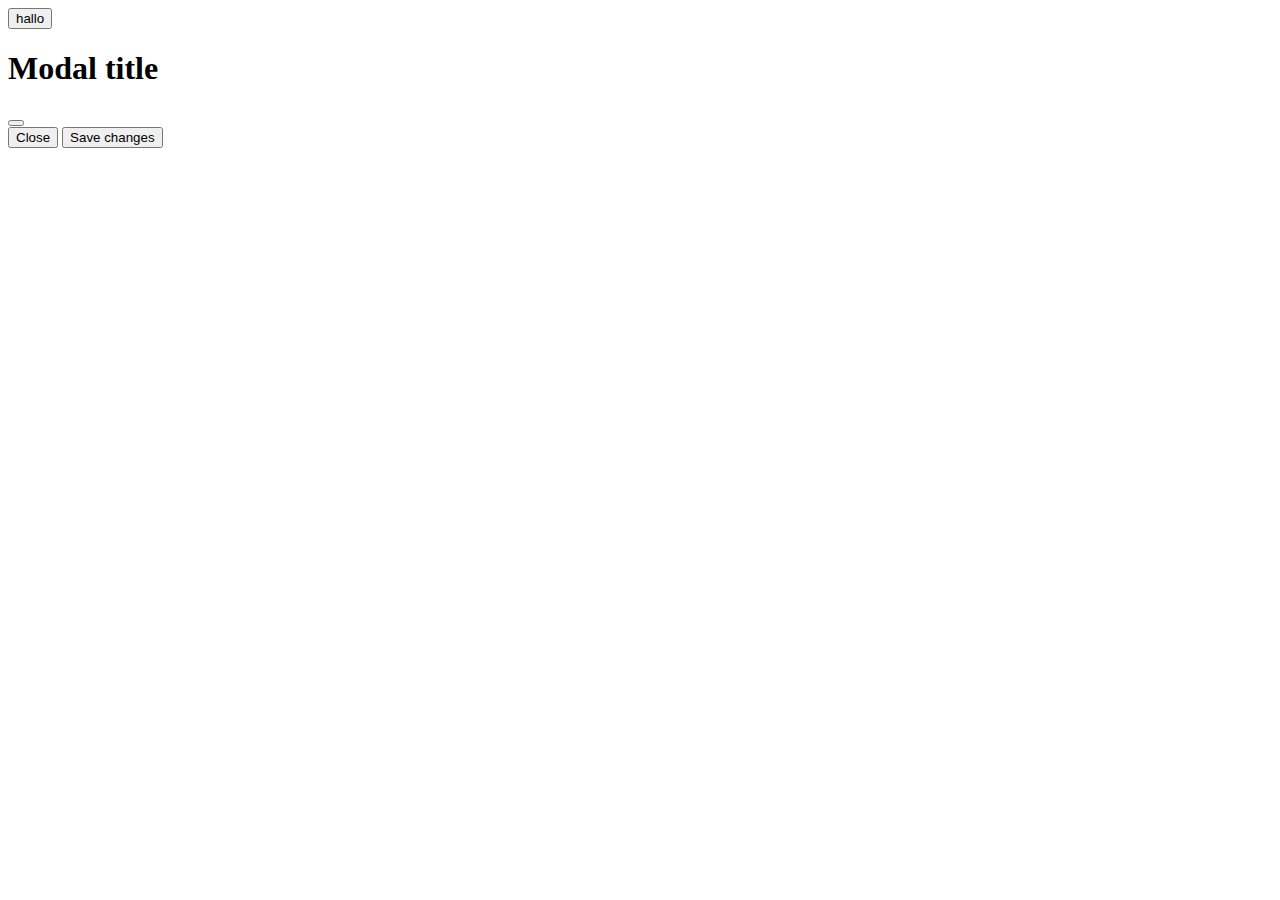
<file: test.html>
<!DOCTYPE html>
<html lang="en">
<head>
    <meta charset="UTF-8">
    <meta name="viewport" content="width=device-width, initial-scale=1.0">
    <title>Document</title>
     <link rel="stylesheet" href="assests/style.css">
  <script src="https://cdn.jsdelivr.net/npm/bootstrap@5.3.8/dist/js/bootstrap.bundle.min.js"
    integrity="sha384-FKyoEForCGlyvwx9Hj09JcYn3nv7wiPVlz7YYwJrWVcXK/BmnVDxM+D2scQbITxI"
    crossorigin="anonymous"></script>
</head>
<body>
    <button class="btn-primary p-2" data-bs-toggle="modal" data-bs-target="#exampleModal">hallo</button>
    <!-- Modal -->
<div class="modal fade" id="exampleModal" tabindex="-1" aria-labelledby="exampleModalLabel" aria-hidden="true">
  <div class="modal-dialog">
    <div class="modal-content">
      <div class="modal-header">
        <h1 class="modal-title fs-5" id="exampleModalLabel">Modal title</h1>
        <button type="button" class="btn-close" data-bs-dismiss="modal" aria-label="Close"></button>
      </div>
      <div class="modal-body">
    
      </div>
      <div class="modal-footer">
        <button type="button" class="btn btn-secondary " data-bs-dismiss="modal">Close</button>
        <button type="button" class="btn btn-primary">Save changes</button>
      </div>
    </div>
  </div>
</div>
</body>
</html>
</file>
<file: assests/style.css>
a {
    text-decoration: none;
    color: black;
    transition: 0.5s;
}

a:hover {
    color: red;
}
ul{
    list-style: none;
}
ul li{
    gap: 10px;
}

.shoping-img img{
    margin-left: 52px;
    margin-top: 50px;
}
.shoping-img button{
    padding: 10px 50px;
    margin-left: 80px;
}
.bages{
    font-size: 12px;
}
.champion {
    font-size: 70px;
}
.nav-item:hover .dropdown-menu{
    display: block;
}
.navbar {
    background: transparent;
  
    background-color: rgba(0, 0, 0, 0.384);
    /* position: absolute !important; */
    top: 0;
    z-index: 3;
    position: fixed;
}

.back {
    background-image: url(/assests/slide-1.webp);
    height: 100vh;
    background-size: cover;
    padding: 200px 200px;
}

#h1 {
    font-size: 80px;
    font-weight: 800;
}

#h1 span {
    background-color: red;
}

/* .login {
    align-items: center;
    justify-content: center;
} */
#exampleFormControlInput1{
    border: 1px solid black;
    padding: 15px ;
}
#inputPassword1{
    border: 1px solid black;
    padding: 15px;
}
#modal-btn{
    color: black;
    border: none;
}
#modal-btn:hover{
    color: #B02120;
    
}
#modal-login{
    background-color: black;
}
#modal-login:hover{
    background-color: #B02120;
}
.modal-icon{
    font-size: 10px;
}

.card {
    background-color: #F5F7F9;
    border-radius: 8px;
    border: none;

}


.card-img {
    padding: 10PX 20PX;
    height: auto;
}

.marquee {
    position: relative;
    /* width: 100vw;
    max-width: 100%; */
    height: 200px;
    overflow-x: hidden;
}

.track {
    position: absolute;
     white-space: nowrap; 
    will-change: transform; 
     animation: all marquee 17s linear infinite;
}

#runing {
    font-size: 60px;
}
#runing span {
    color: rgb(175, 146, 107);
}
.sub-5 {
    justify-content: space-between;
}
.section4-a {
    text-decoration: underline;
    color: black;
    transition: all .5s;
}

.section4-cart {
    height: 700px;
    transition: all 1s ease-out;
}

.section4-a:hover {
    color: red;
}

.section4-img {
    padding: 10px 20px;
    height: 400px;
}

.section4-img img {
    width: 100%;
    height: 400px;
}

.section4-h3 span {
    text-decoration: line-through;
    color: #92949F;
}

.section4-btn {
    padding: 7px 10px;
    
    background-color: black;
    border: none;
        margin-left: 63px;
    transition: all 0.5s;
}

.section4-btn:hover {
    background-color: red;
}

.section6-icon {
    width: 80px;
    height: 80px;
    border: 1px solid #B02120;
    background-color: #B02120;
    border-radius: 10px;
}

.section6 {
    margin-top: 90px;
}

.hiden-icons {
    position: absolute;
    right: 30px;
    top: 40px;
    display: flex;
    opacity: 0.0;
    visibility: hidden;
    transition: all 1s ;
    flex-direction: column;
    row-gap: 10px;
}

.section4-cart:hover .hiden-icons {
    opacity: 1;
    visibility: visible;
}

.hiden {
    width: 37px;
    height: 35px;
    border-radius: 5px;
    border: 1px solid rgba(155, 147, 147, 0.651);
    text-align: center;
    margin: auto;
}
.hiden i{
    margin-top: 2px;
}

.hiden:hover {
    background-color: #B02120;
    color: white;
}

.off {
    width: 60px;
    height: 25px;
    border: 1px solid black;
}

.section8-icon {
    color: #B02120;
}

.date {
    width: 120px;
    height: 30px;
    text-align: center;
    margin: auto;
    margin-left: 20px;
}

.section9-image {
    overflow: hidden;
}

.section9-img {
    transition: 0.4s;

}

.section9-img:hover {
    transform: scale(1.2);

}
.news{
    background-image: url(/assests/newsletter-bg_1920x.jpg);
    background-size: cover;
    padding: 35px;

}
.NEWSLETTER{
    margin-top: 120px;
    font-size: 50px;
    font-weight: 700;
}
.input-group-newsletter{
    margin-top: 150px;
    
}
.footre-icon{
    width: 50px;
    height: 50px;
    border-radius: 6px;
    background-color: #cbcdcf;
}
.footre-icon:hover{
     background-color: black;
}
.footre-icon:hover i{
    color: white;
}
.footer-colaps{
    margin-right: 60px;
}

@media(max-width:768px) {
    #h1 {
        font-size: 70px;
        font-weight: 500;
    }

    .back {
        padding: 100px 100px;
    }
    .f{
        display: none;
    }
}

@media(max-width:430px) {
    #h1 {
        font-size: 40px;
        font-weight: normal;
    }
    .d{
        display: none;
    }
}
</file>
